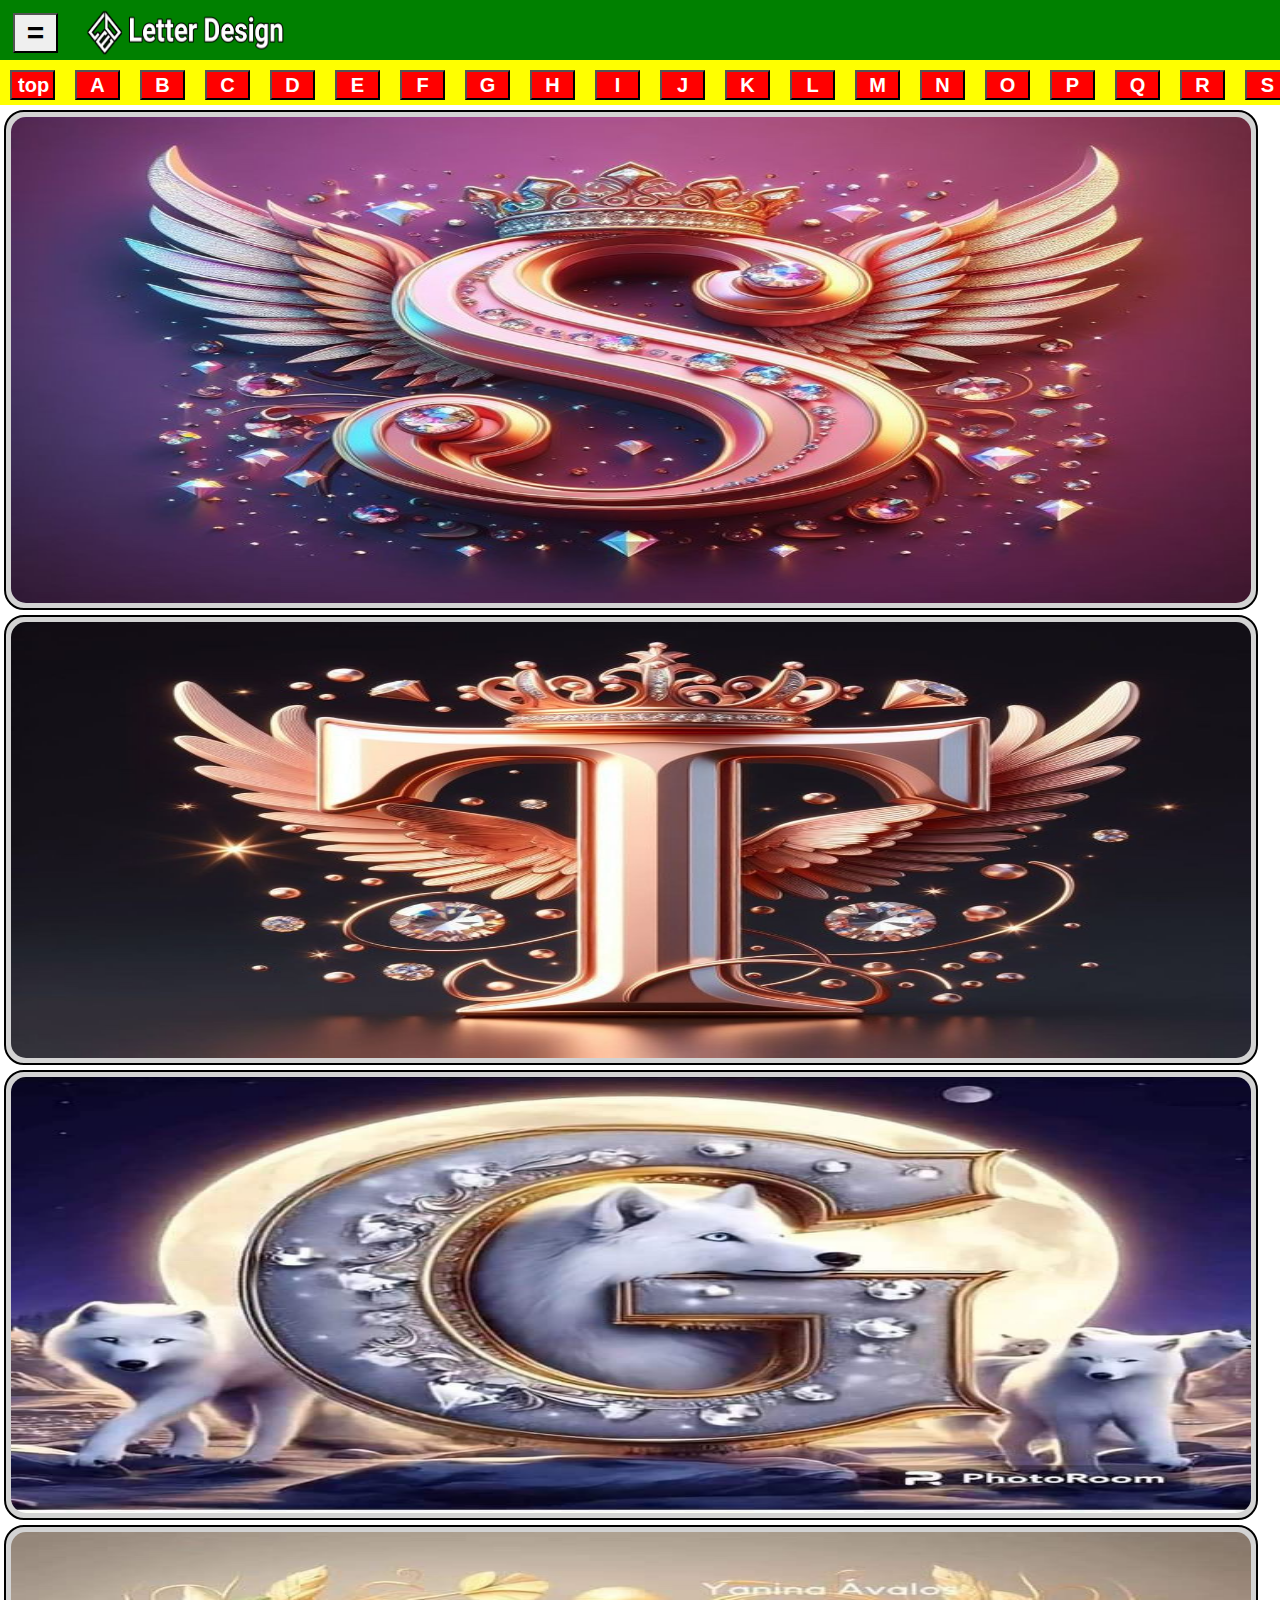
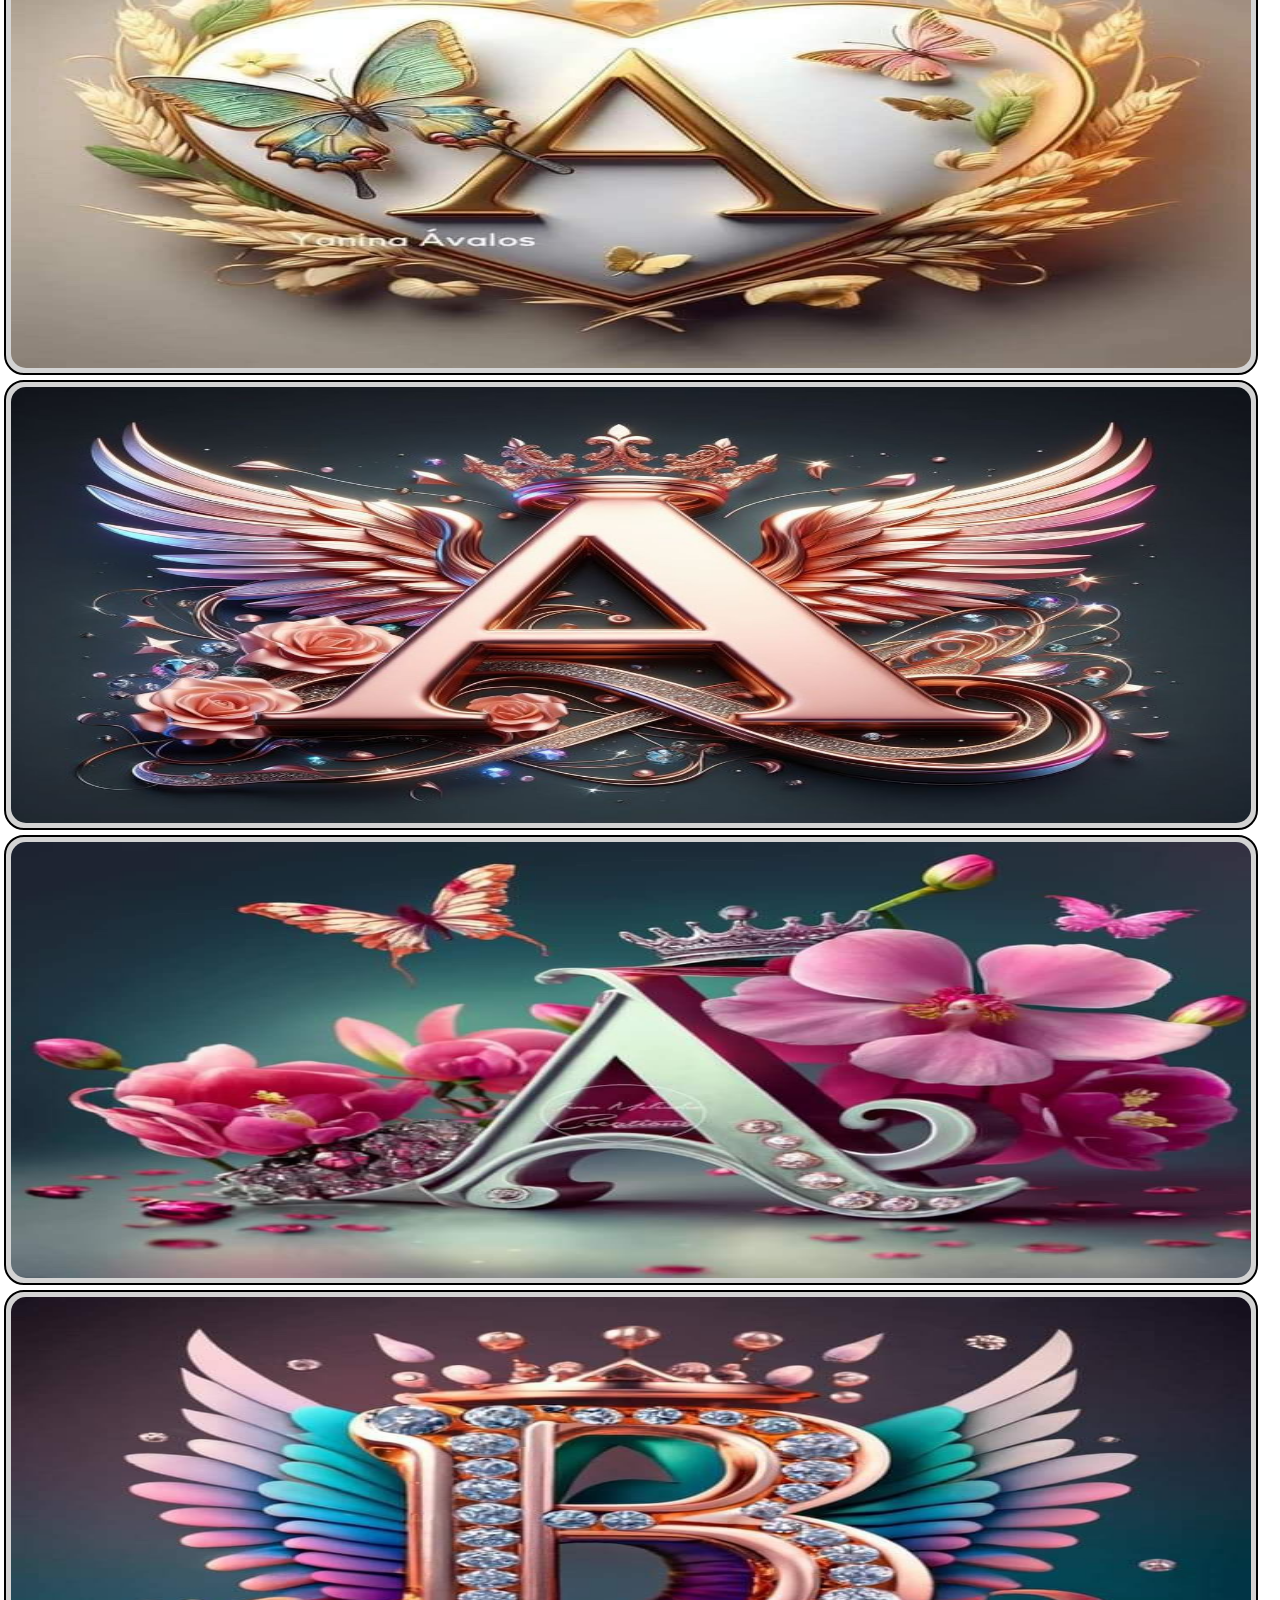
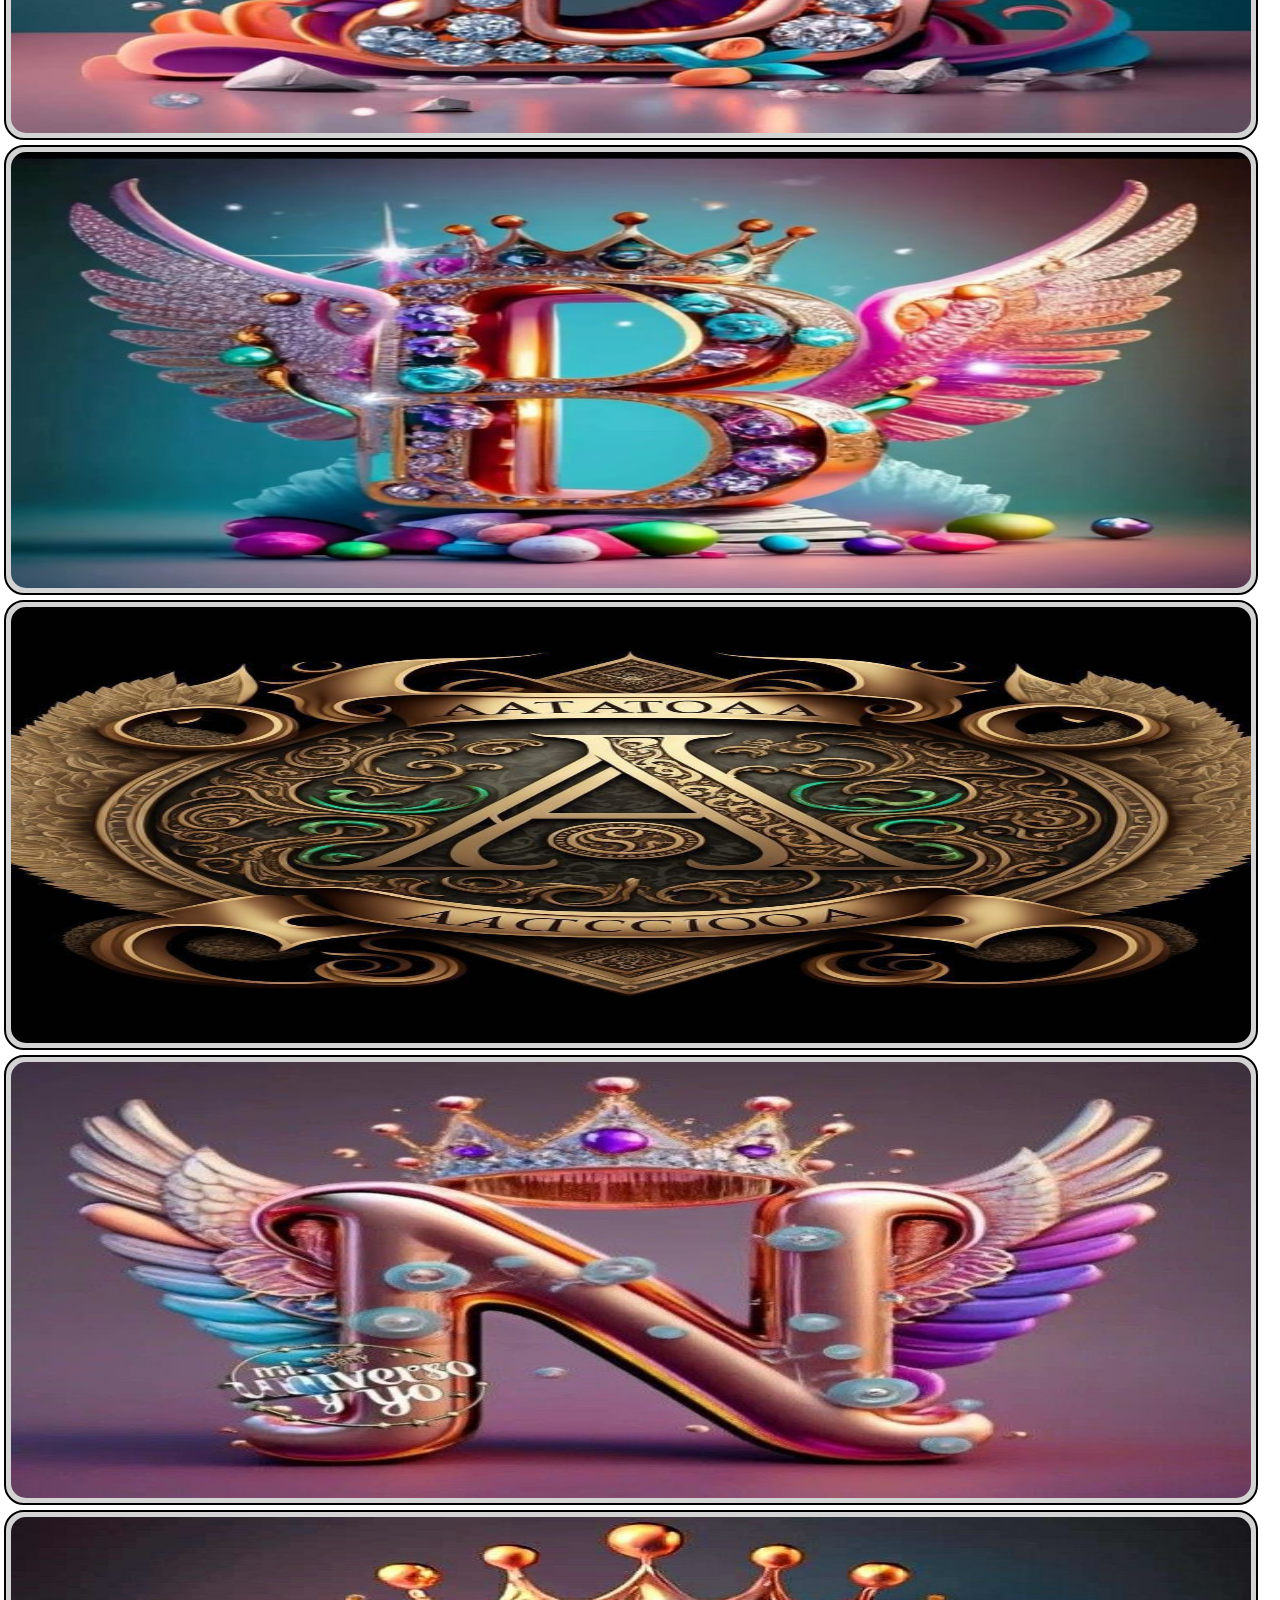
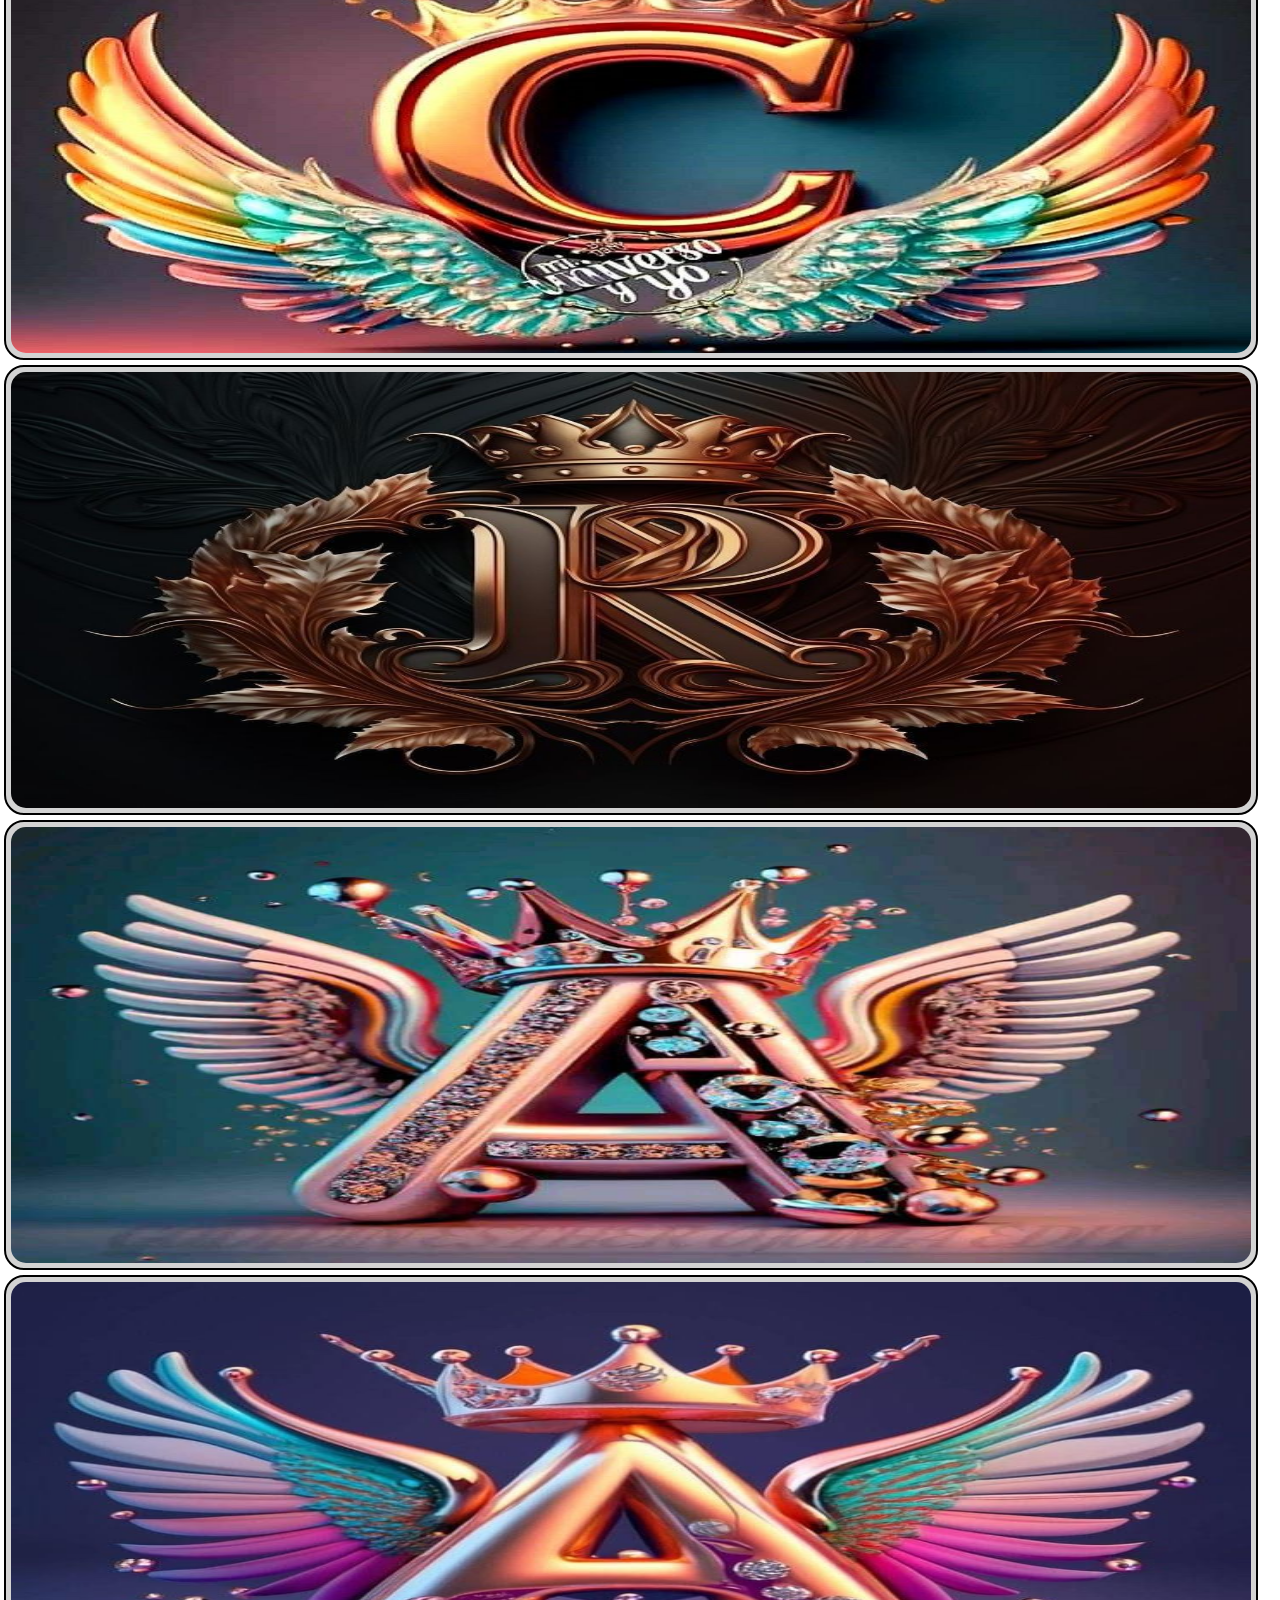
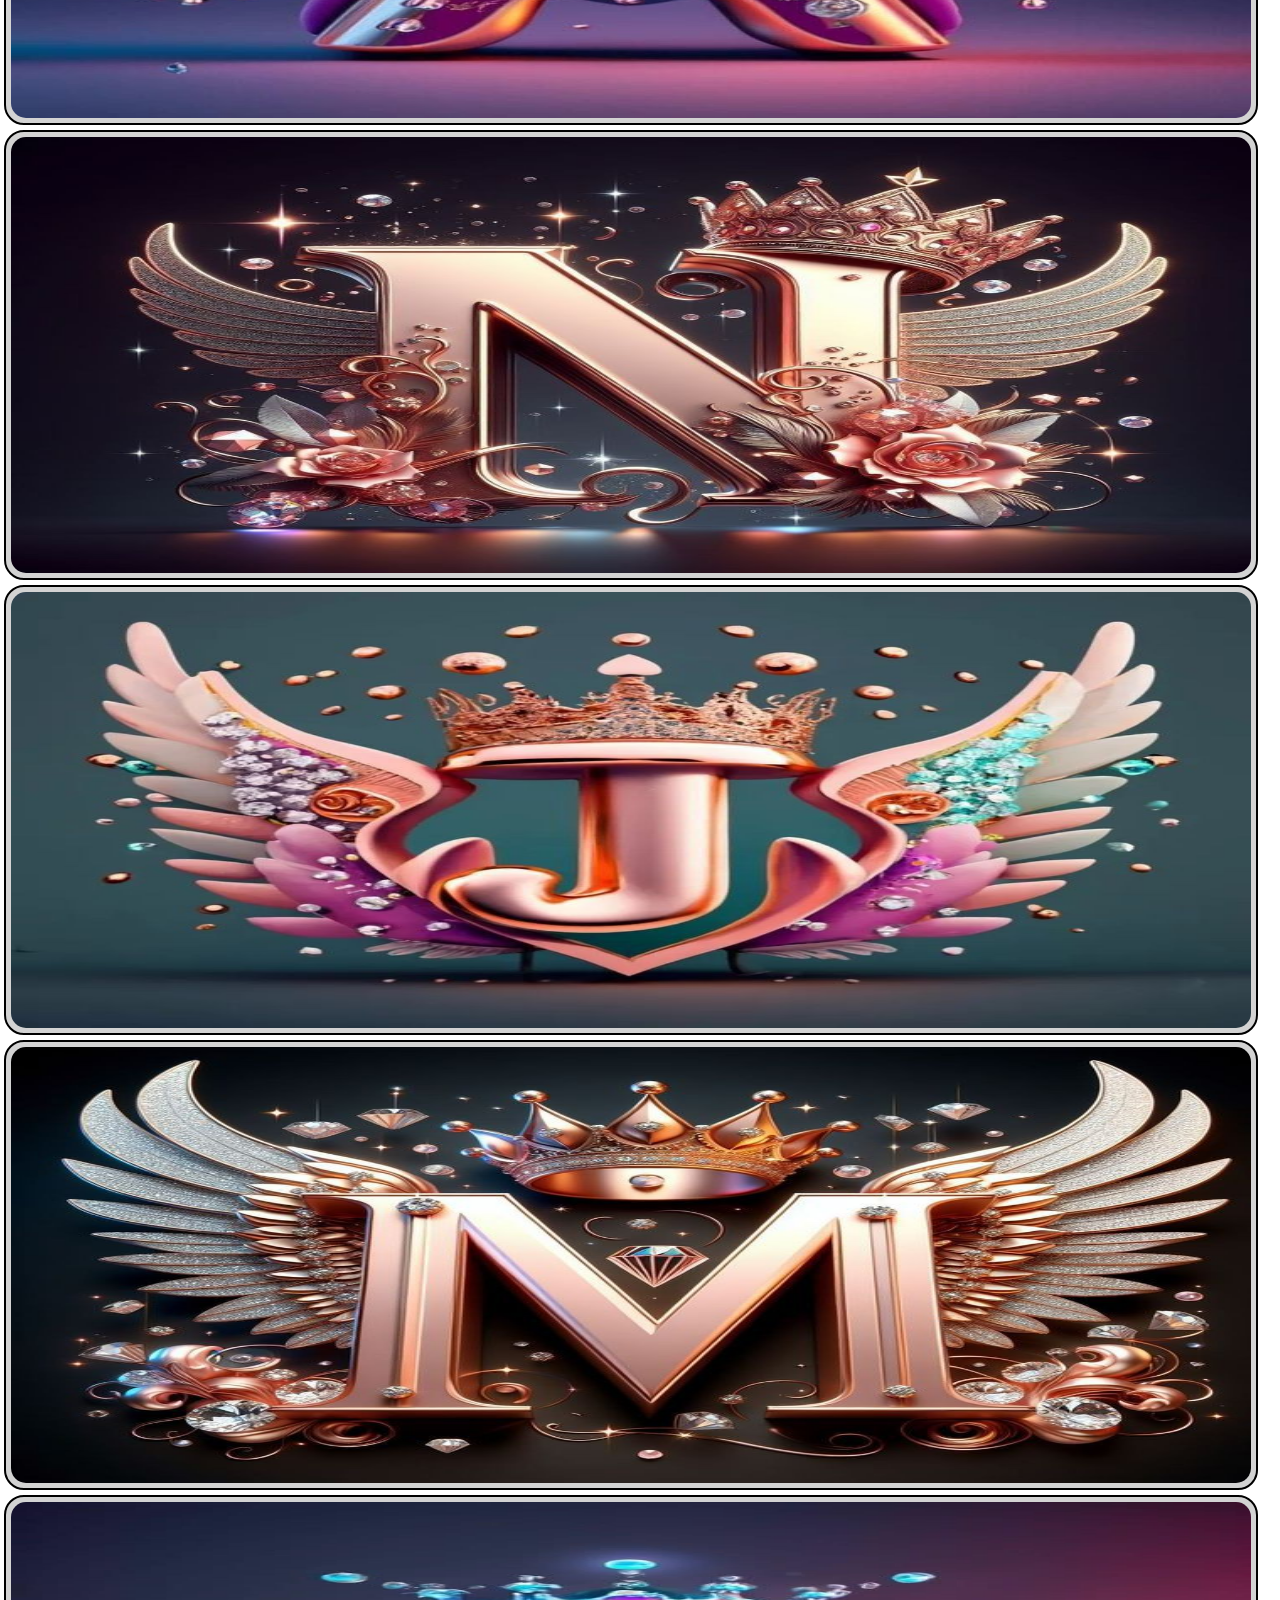
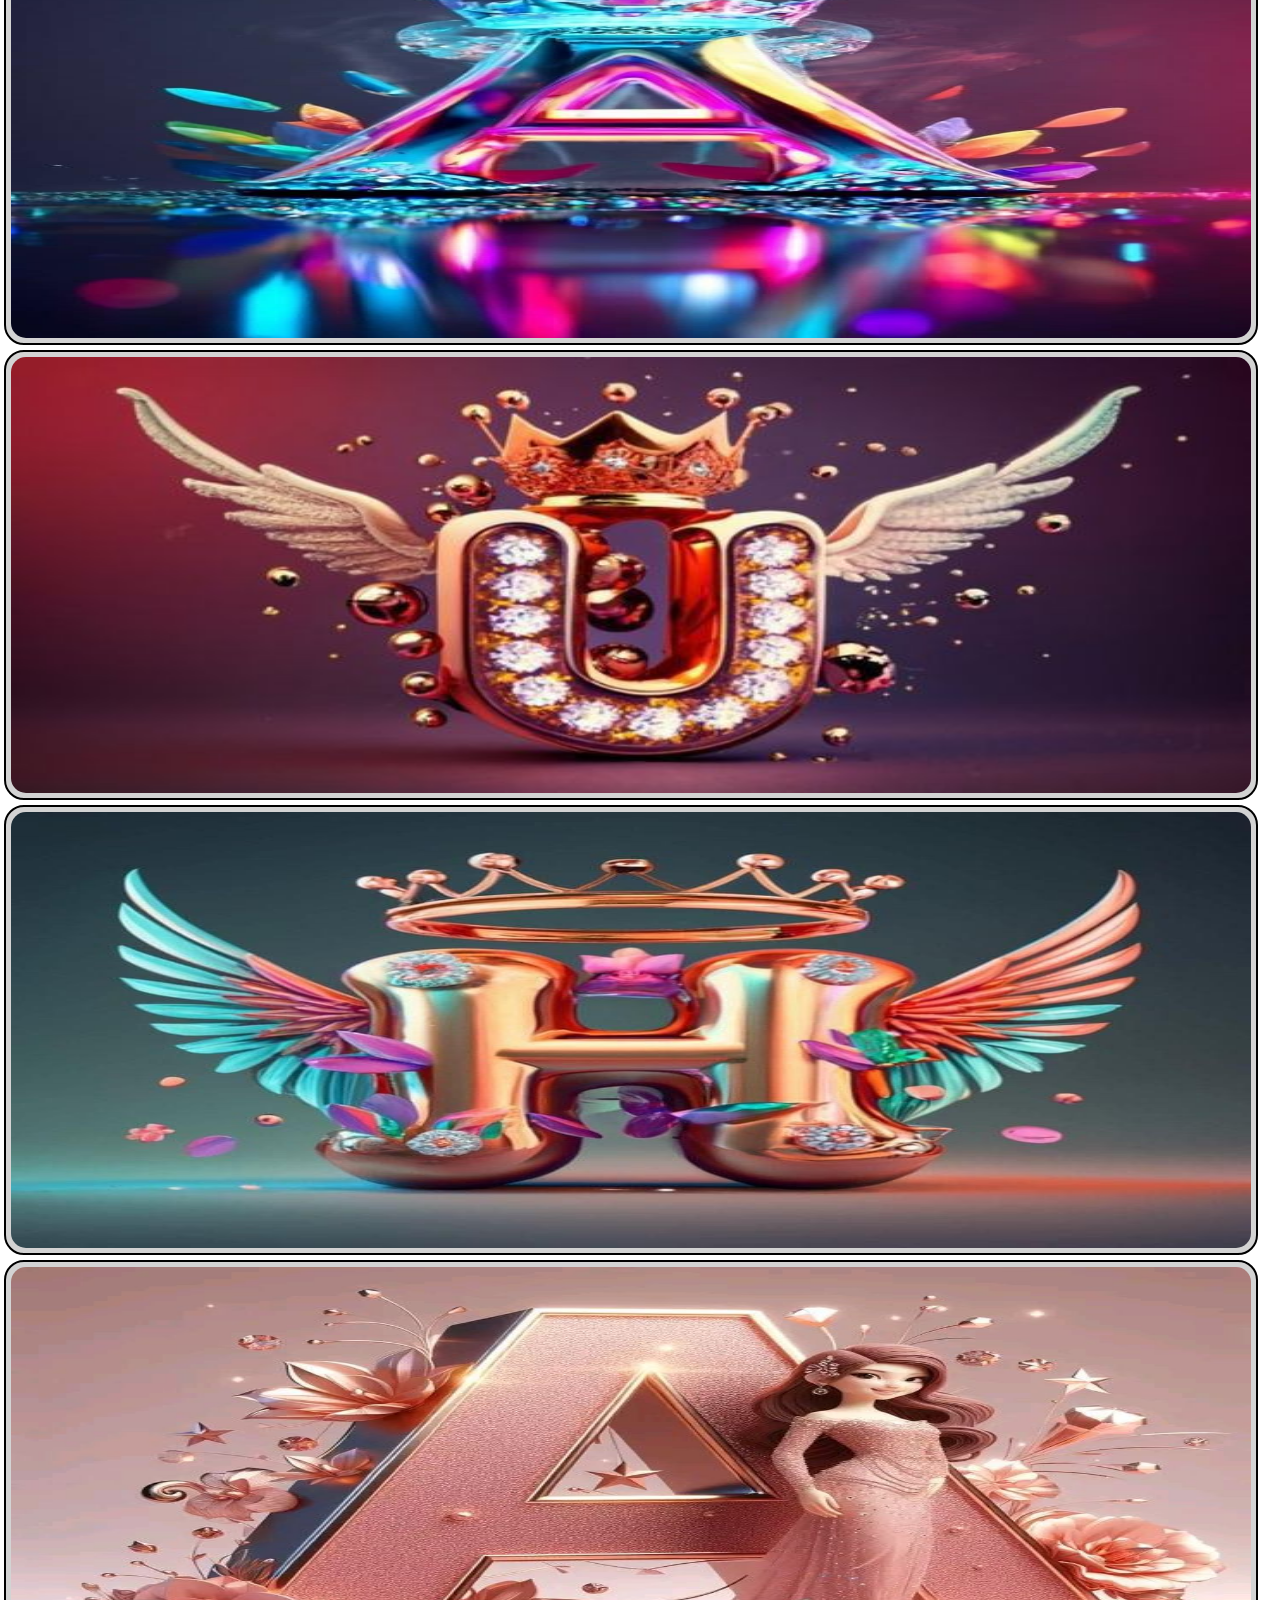
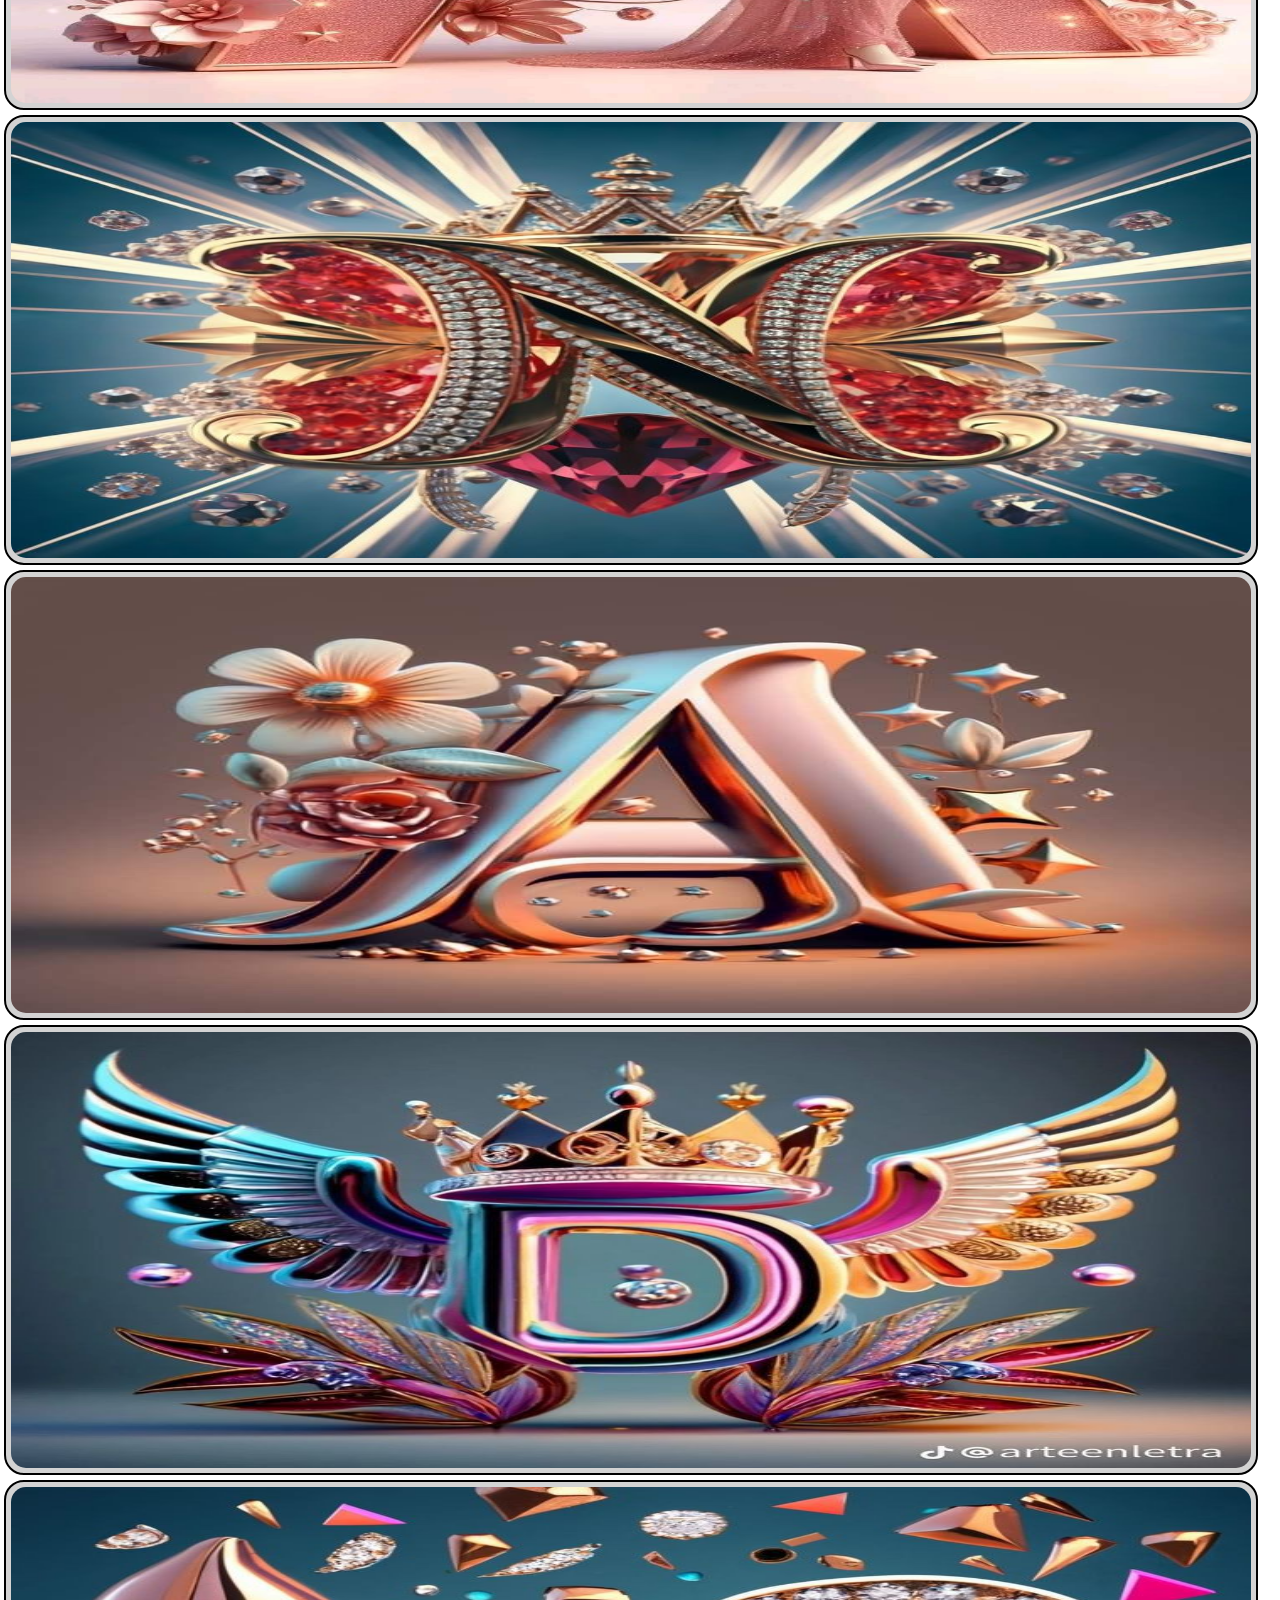
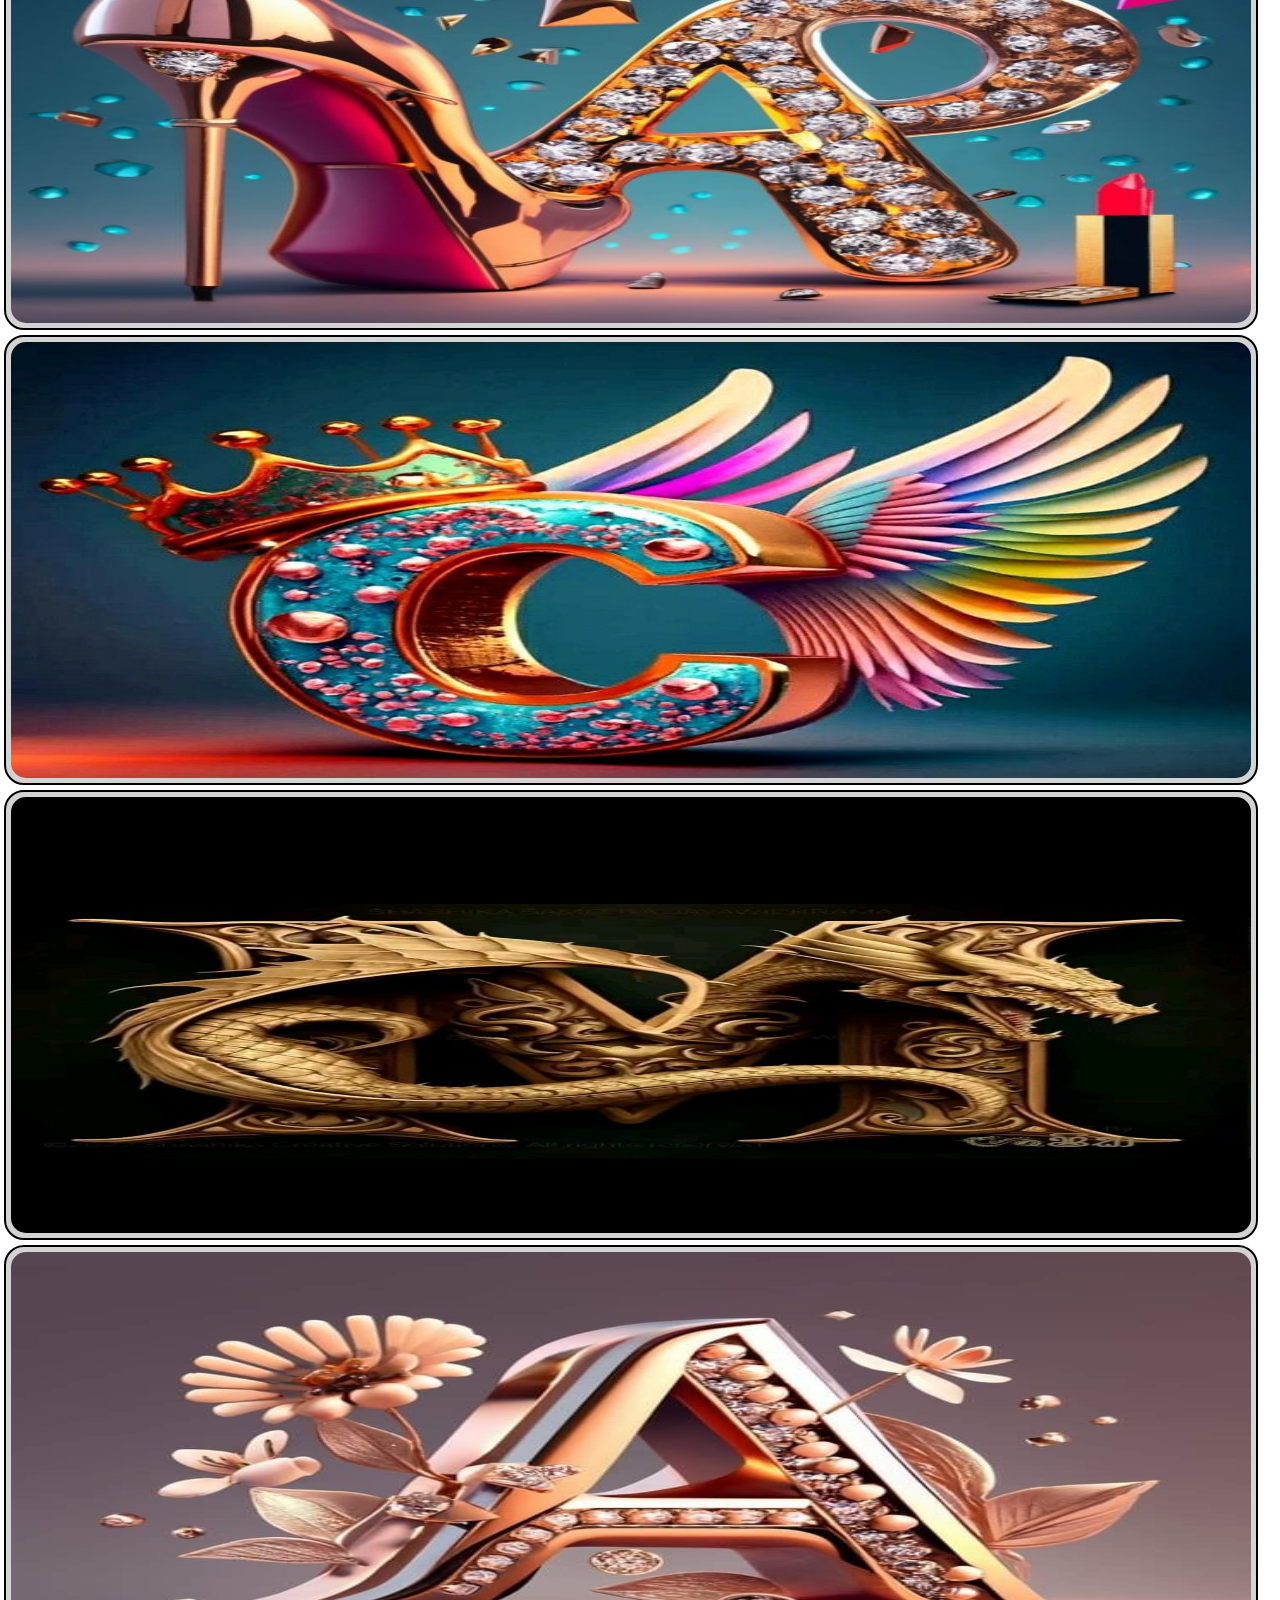
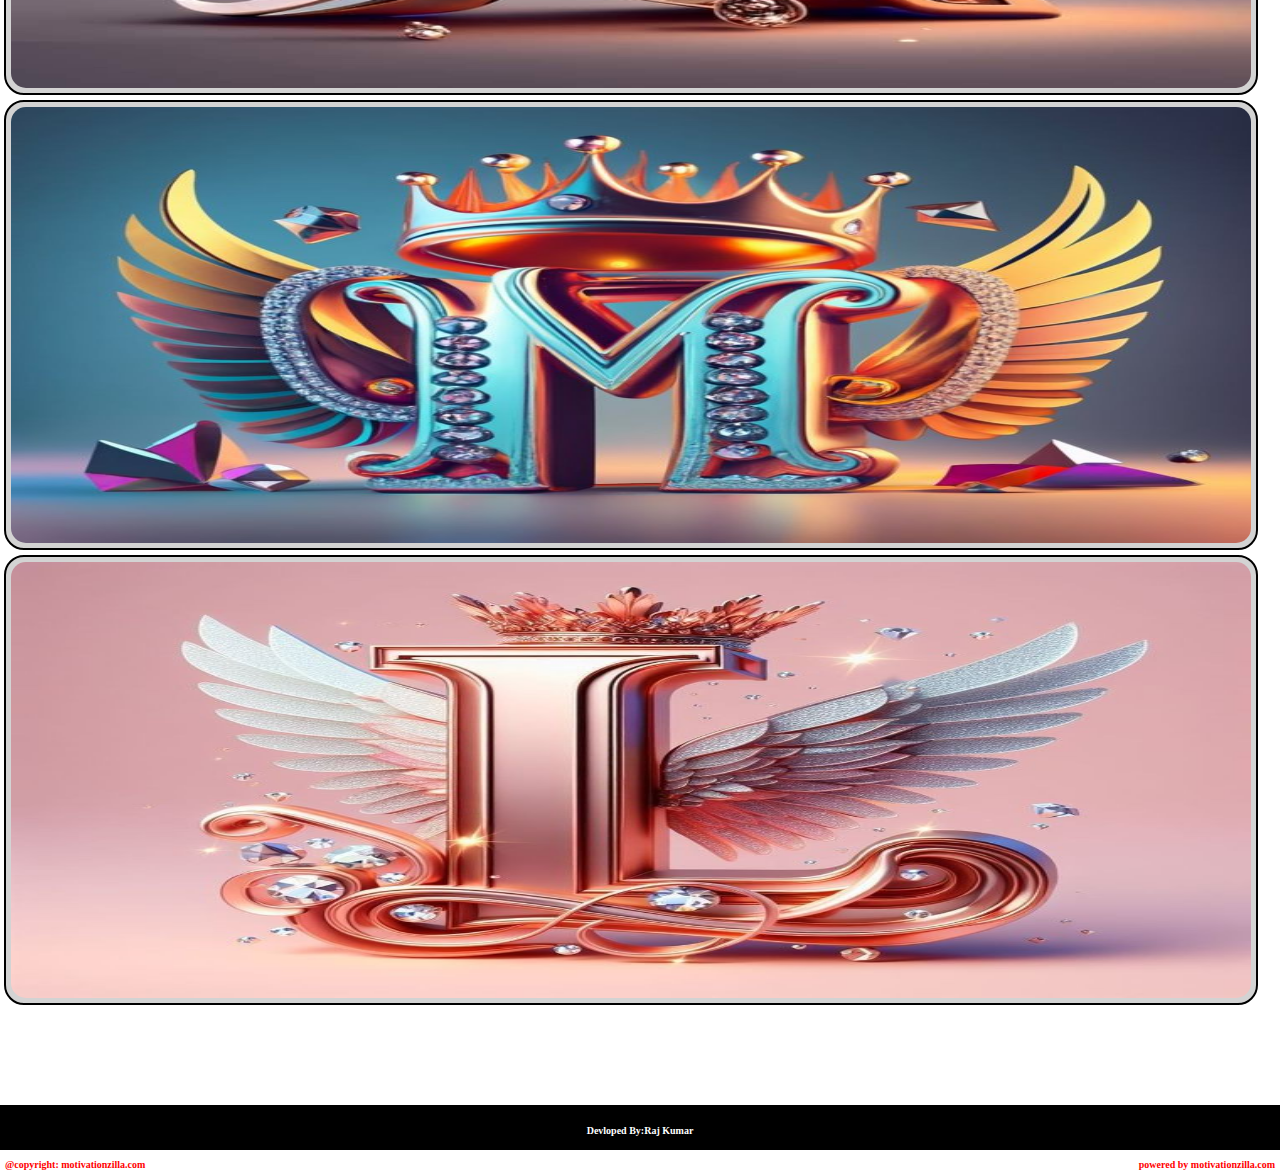
<file: index.html>
<!DOCTYPE html>
<html lang="eng">
  <head>
    <meta charset="UTF-8">
    <meta name="viewport" content="width=device-width, initial-scale=1.0">
    <title>
      Home
    </title>
    
    <link rel="stylesheet" href="style.css">
    
  </head>
  <body> 
    
    <header>

   <! more app section >
      <div>
              <button id="bto"> = <nav>
                <h4>More Apps</h4> <br>
               <a href="#"><box id="bx1" ></box></a><br>
               <p3>Meri Shayari</p3>
               
              
       <a href="#" ><box id="app2"></box></a>
        <p4> Shayari Ki Khajana</p4>
              
              
                

              </nav>
              
               </button>
               

        
      </div>
      
    <! more app section end>
      
      
      <img src="pro.png">
  

      
      <div id="menu">
        <center>

<div id="heading">

        <a href="index.html"><button id="top"> top </button></a>
  
  
        <a href="a.html"><button id="top">A </button></a>
   
         <a href="b.html"><button id="top">B </button></a>
  
        <a href="c.html"><button id="top">C </button></a>
  
         <a href="d.html"><button id="top">D </button></a>

        <a href="e.html"><button id="top">E </button></a>

        <a href="f.html"><button id="top">F </button></a>
        
        <a href="g.html"><button id="top">G </button></a>
        
        <a href="h.html"><button id="top">H </button></a>
        
        <a href="i.html"><button id="top">I </button></a>
   
         <a href="j.html"><button id="top">J </button></a>

        <a href="k.html"><button id="top">K </button></a>
        
        <a href="l.html"><button id="top">L </button></a>
        
        <a href="m.html"><button id="top">M </button></a>
        
        
           <a href="n.html"><button id="top">N </button></a>

        <a href="o.html"><button id="top">O </button></a>
        
        <a href="p.html"><button id="top">P </button></a>
        
        <a href="q.html"><button id="top">Q </button></a> 
        
        
        <a href="r.html"><button id="top">R </button></a>

        <a href="s.html"><button id="top">S </button></a>
        
        <a href="t.html"><button id="top">T </button></a>
        
        <a href="u.html"><button id="top">U </button></a> 
        
         <a href="v.html"><button id="top">V </button></a>

        <a href="w.html"><button id="top">W </button></a>
        
        <a href="x.html"><button id="top">X </button></a>
        
        <a href="y.html"><button id="top">Y </button></a>       
        
        <a href="z.html"><button id="top">Z </button></a>            
         

   


                
                
        </div>
        </center>
        </div>
      
    </header>
    
    
    <section>
      <center>
      
      <div id="box">
    <a href="p1.jph" download="download">   <img id="image" src="p1.jpg">
     </a></div>



 

       
      <div id="boxe"> 
    <a href="img99.jpg" download="download"><img id="image" src="img99.jpg"></a>
       </div>
       
      <div id="boxe">
    <a href="img98.jpg" download="download"><img id="image" src="img98.jpg"></a>

      </div>
      <div id="boxe">    <a href="img97.jpg" download="download"><img id="image" src="img97.jpg"></a>
 
       </div>
      <div id="boxe">   <a href="img96.jpg" download="download"><img id="image" src="img96.jpg"></a>
 
       </div>
      <div id="boxe">   <a href="img95.jpg" download="download"><img id="image" src="img95.jpg"></a>
 
        </div>
      <div id="boxe">  <a href="img94.jpg" download="download"><img id="image" src="img94.jpg"></a>
 
          </div>
      <div id="boxe"><a href="img93.jpg" download="download"><img id="image" src="img93.jpg"></a>
 
        </div>
      <div id="boxe">  <a href="img92.jpg" download="download"><img id="image" src="img92.jpg"></a>
       </div>
      <div id="boxe">   <a href="img91.jpg" download="download"><img id="image" src="img91.jpg"></a>
        </div>
      <div id="boxe">  <a href="img90.jpg" download="download"><img id="image" src="img90.jpg"></a>
        </div>
      <div id="boxe">  <a href="img89.jpg" download="download"><img id="image" src="img89.jpg"></a>
        </div>
      <div id="boxe">  <a href="img88.jpg" download="download"><img id="image" src="img88.jpg"></a>
        </div>
      <div id="boxe">  <a href="img87.jpg" download="download"><img id="image" src="img87.jpg"></a>
         </div>
      <div id="boxe"> <a href="img86.jpg" download="download"><img id="image" src="img86.jpg"></a>
        </div>
      <div id="boxe">  <a href="img85.jpg" download="download"><img id="image" src="img85.jpg"></a>
        </div>
      <div id="boxe">  <a href="img84.jpg" download="download"><img id="image" src="img84.jpg"></a>
        </div>
      <div id="boxe">  <a href="img83.jpg" download="download"><img id="image" src="img83.jpg"></a>
        </div>
      <div id="boxe">  <a href="img82.jpg" download="download"><img id="image" src="img82.jpg"></a>
        </div>
      <div id="boxe">  <a href="img81.jpg" download="download"><img id="image" src="img81.jpg"></a>
        </div>
      <div id="boxe">  <a href="img80.jpg" download="download"><img id="image" src="img80.jpg"></a>
        </div>
      <div id="boxe">  <a href="img79.jpg" download="download"><img id="image" src="img79.jpg"></a>
        </div>
      <div id="boxe">  <a href="img78.jpg" download="download"><img id="image" src="img78.jpg"></a>
       </div>
      <div id="boxe">   <a href="img77.jpg" download="download"><img id="image" src="img77.jpg"></a>
       </div>
      <div id="boxe">   <a href="img76.jpg" download="download"><img id="image" src="img76.jpg"></a>
       </div>
      <div id="boxe">   <a href="img75.jpg" download="download"><img id="image" src="img75.jpg"></a>
       </div>
      <div id="boxe">   <a href="img74.jpg" download="download"><img id="image" src="img74.jpg"></a>
        </div>
      <div id="boxe">  <a href="img73.jpg" download="download"><img id="image" src="img73.jpg"></a>
        </div>
      <div id="boxe">  <a href="img72.jpg" download="download"><img id="image" src="img72.jpg"></a>
        </div>
      <div id="boxe">  <a href="img71.jpg" download="download"><img id="image" src="img71.jpg"></a>
       </div>
</box>

 
 

      
      
      </center>
    </section>
   
   
    <footer>
      <p>Devloped By:Raj Kumar</p> <br>
        <p1>@copyright: motivationzilla.com</p1>
      <p2>powered by motivationzilla.com</p2>
        
      
    </footer>
    
  </body>
</html>
</file>
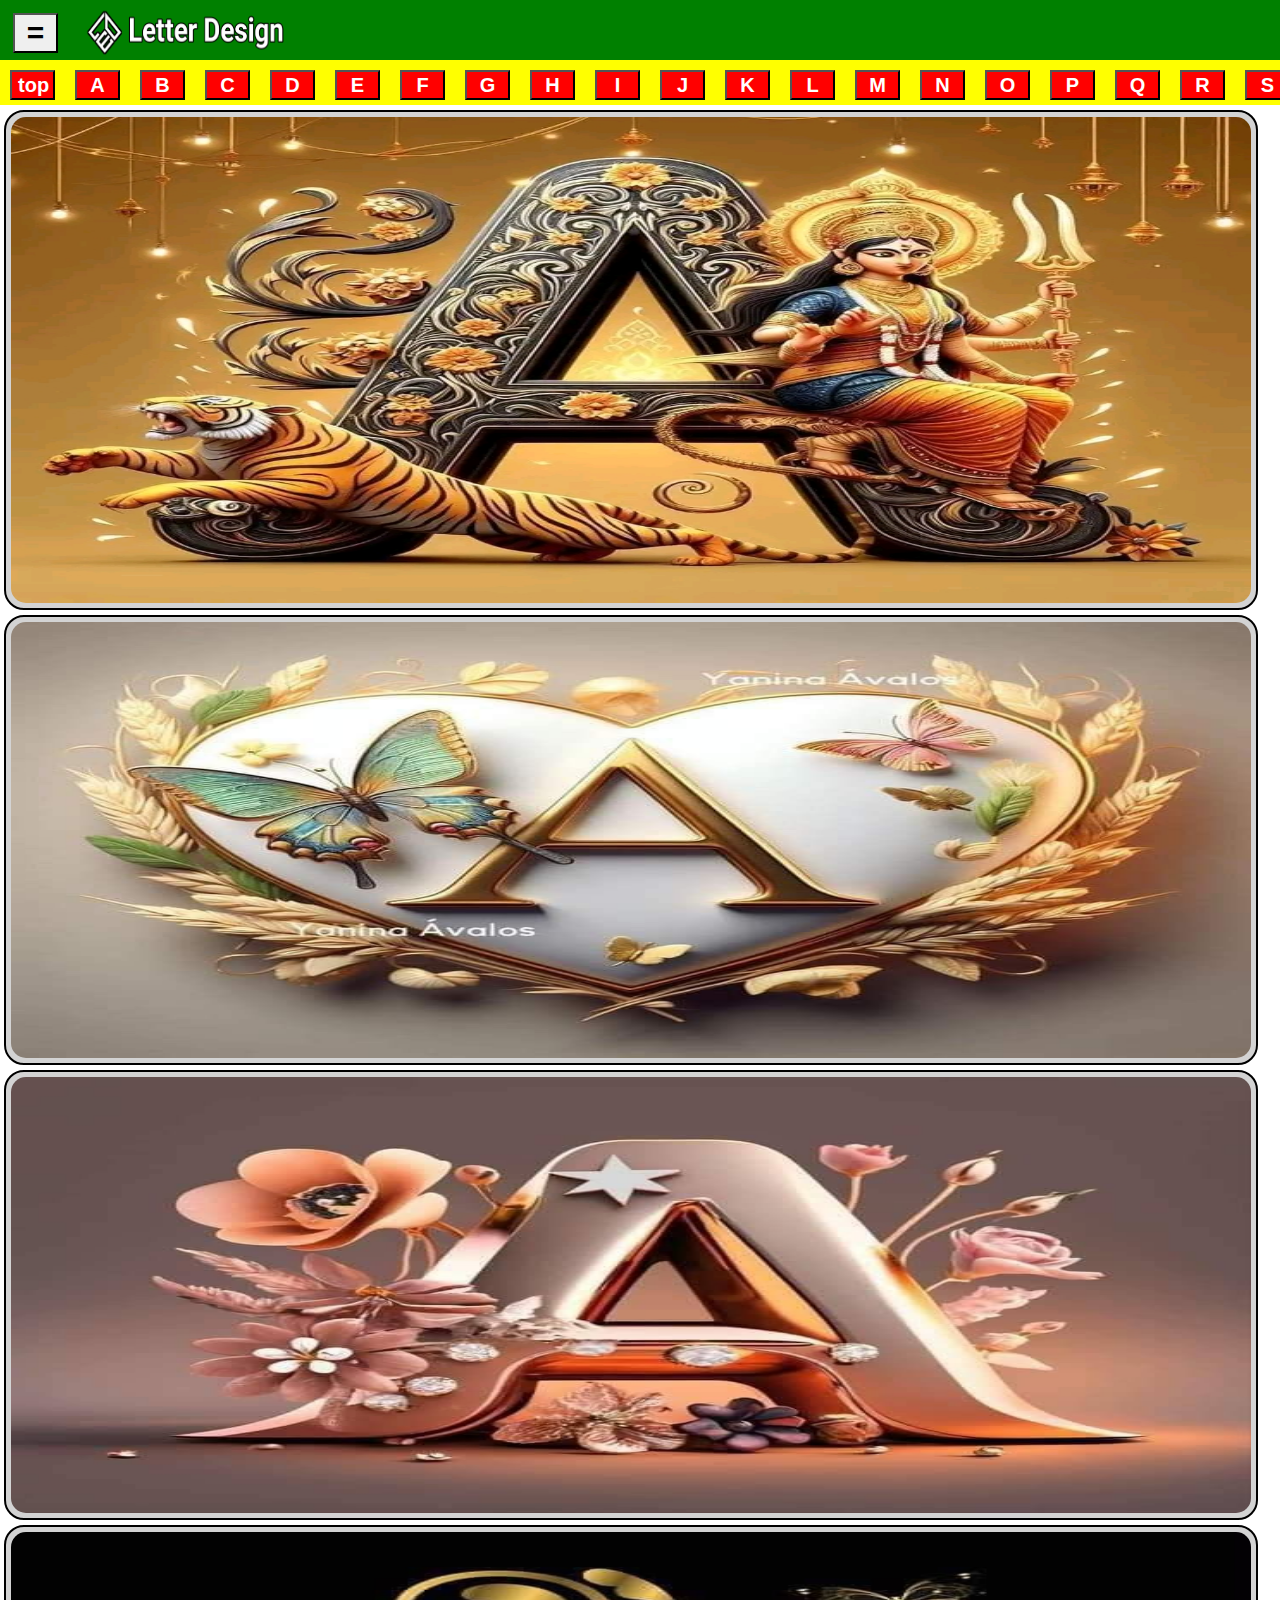
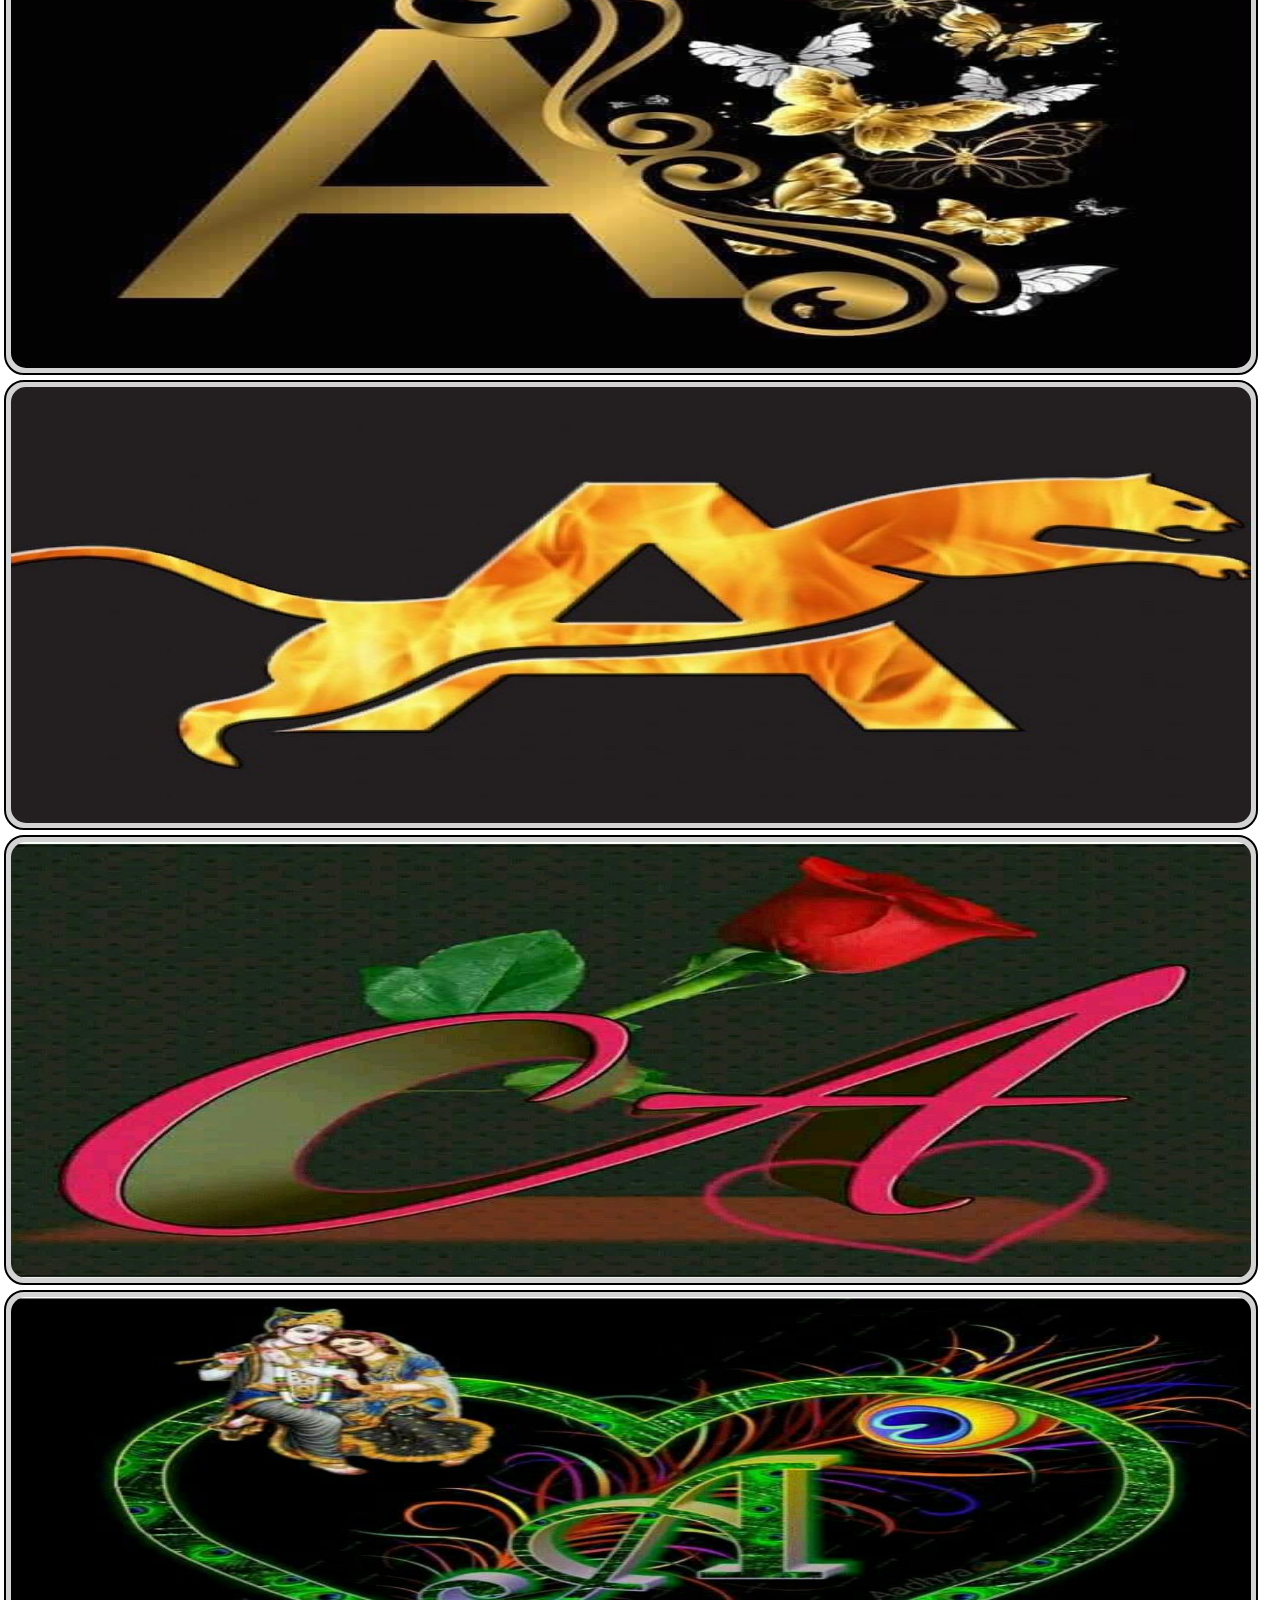
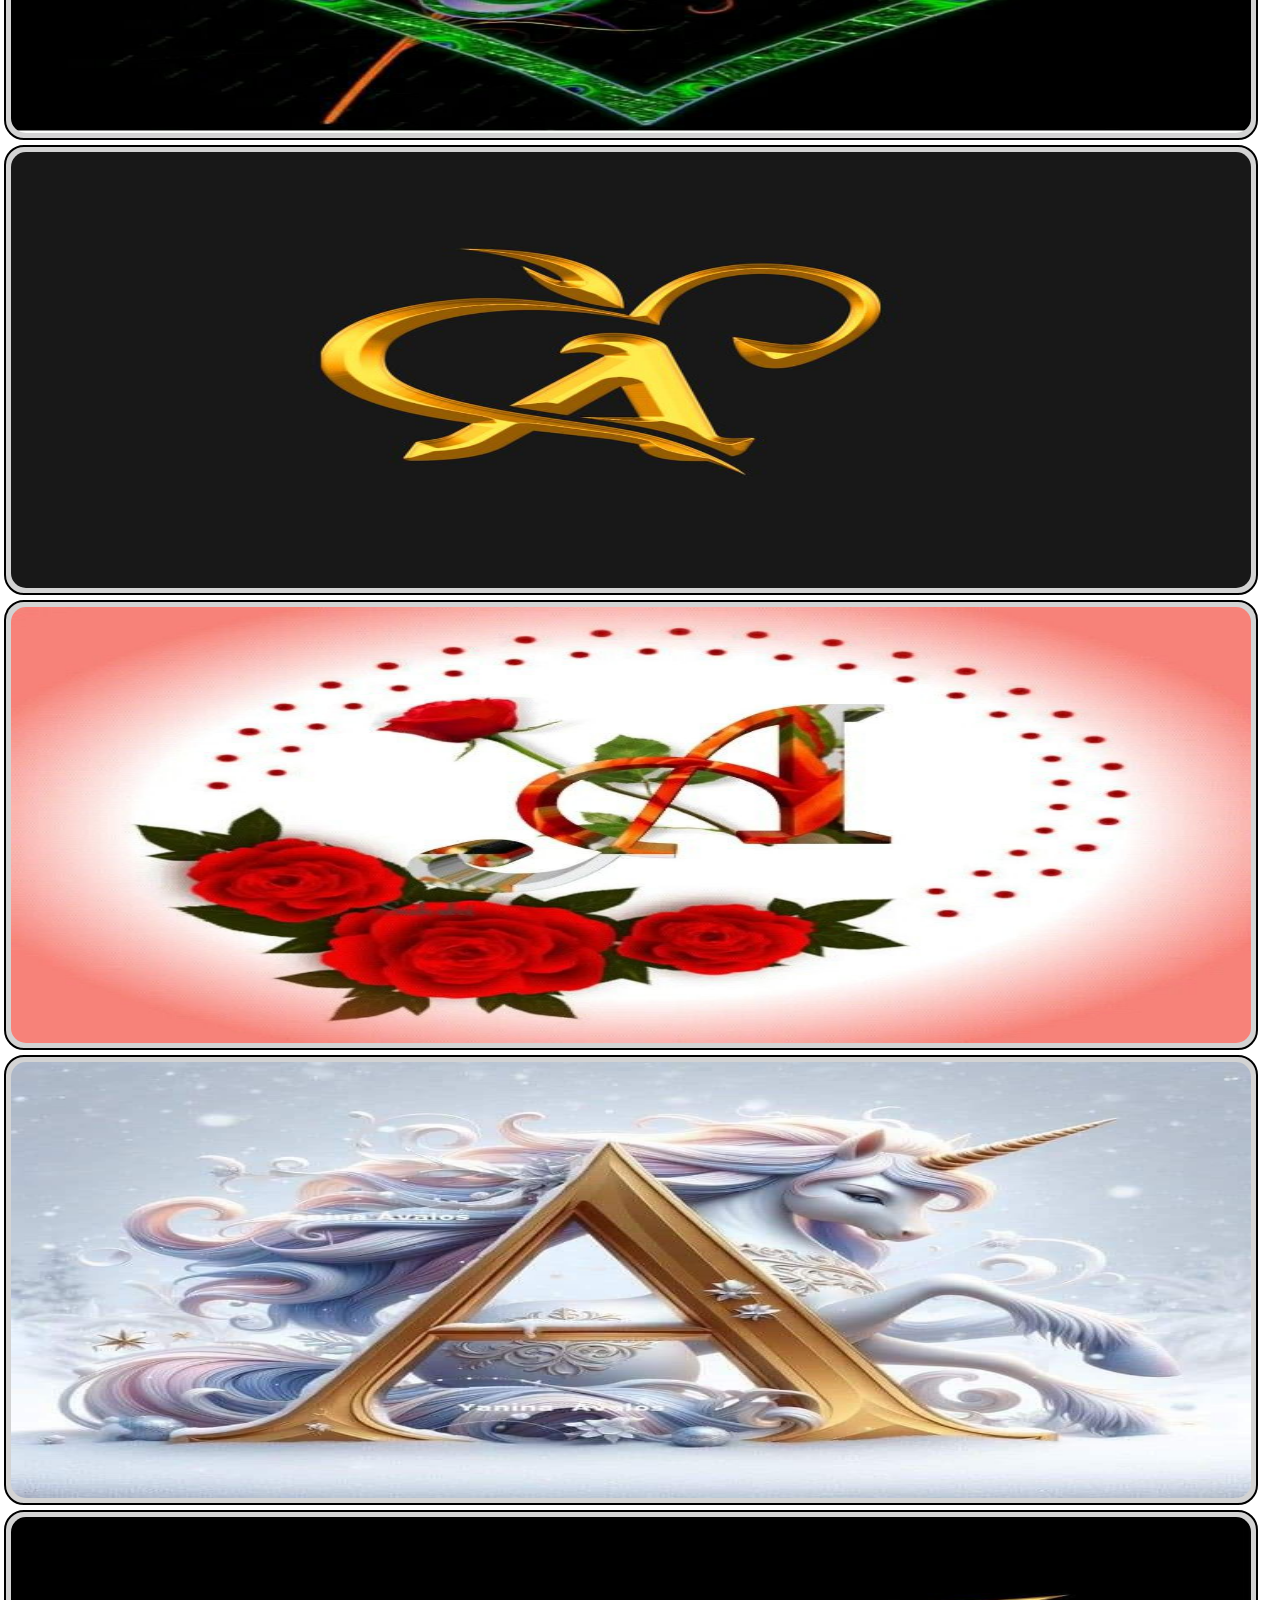
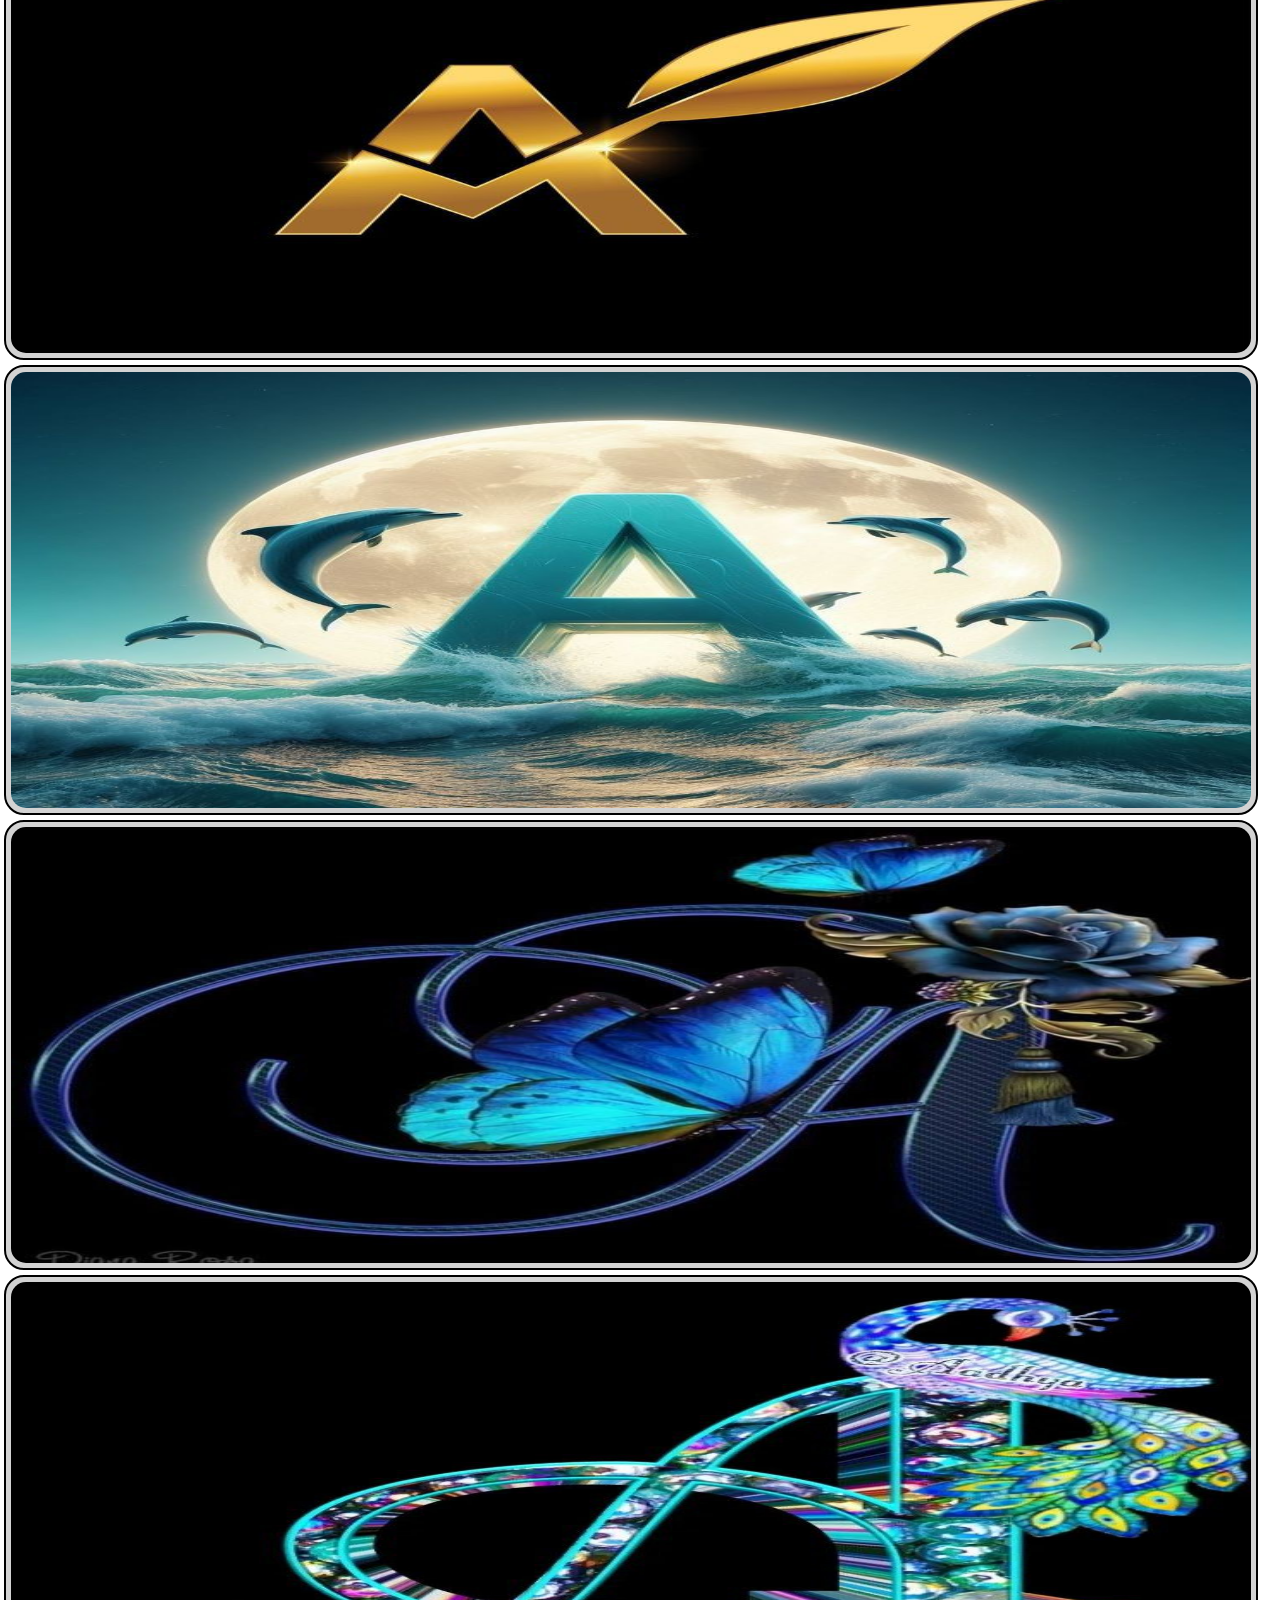
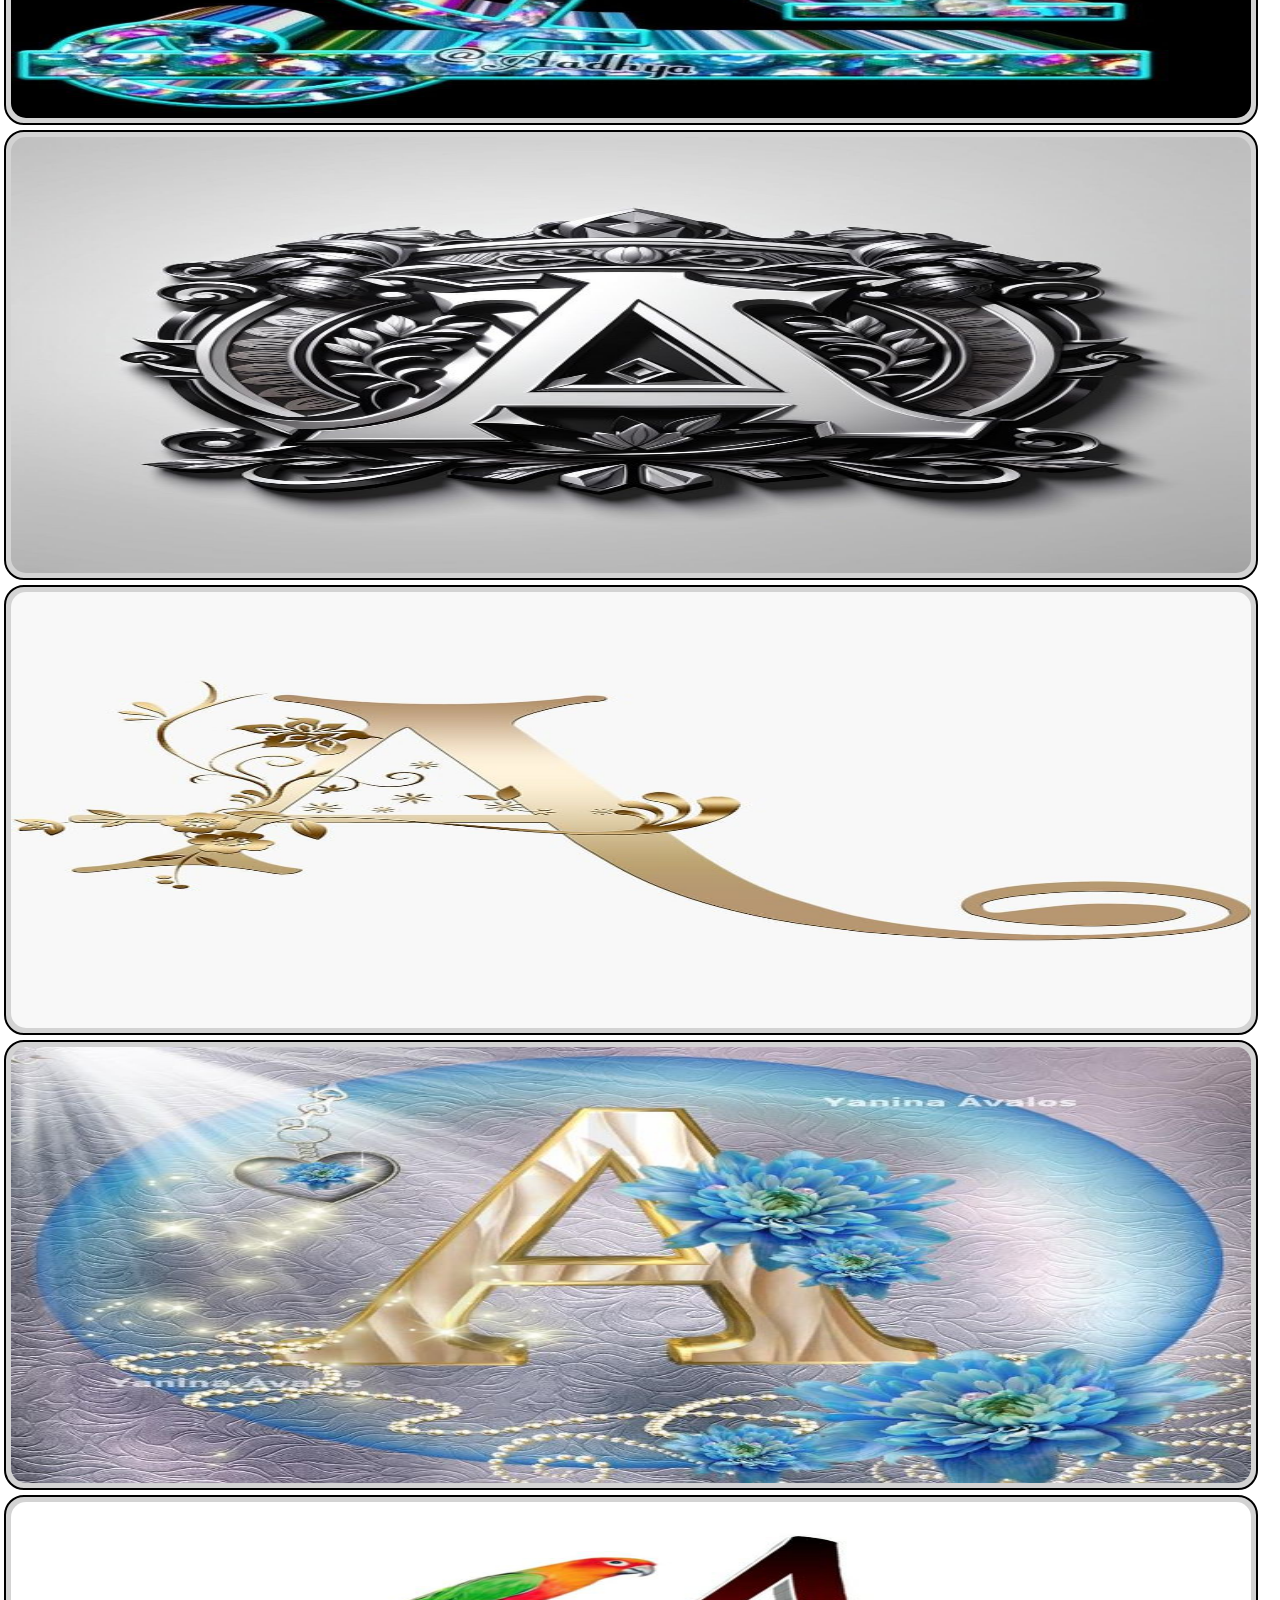
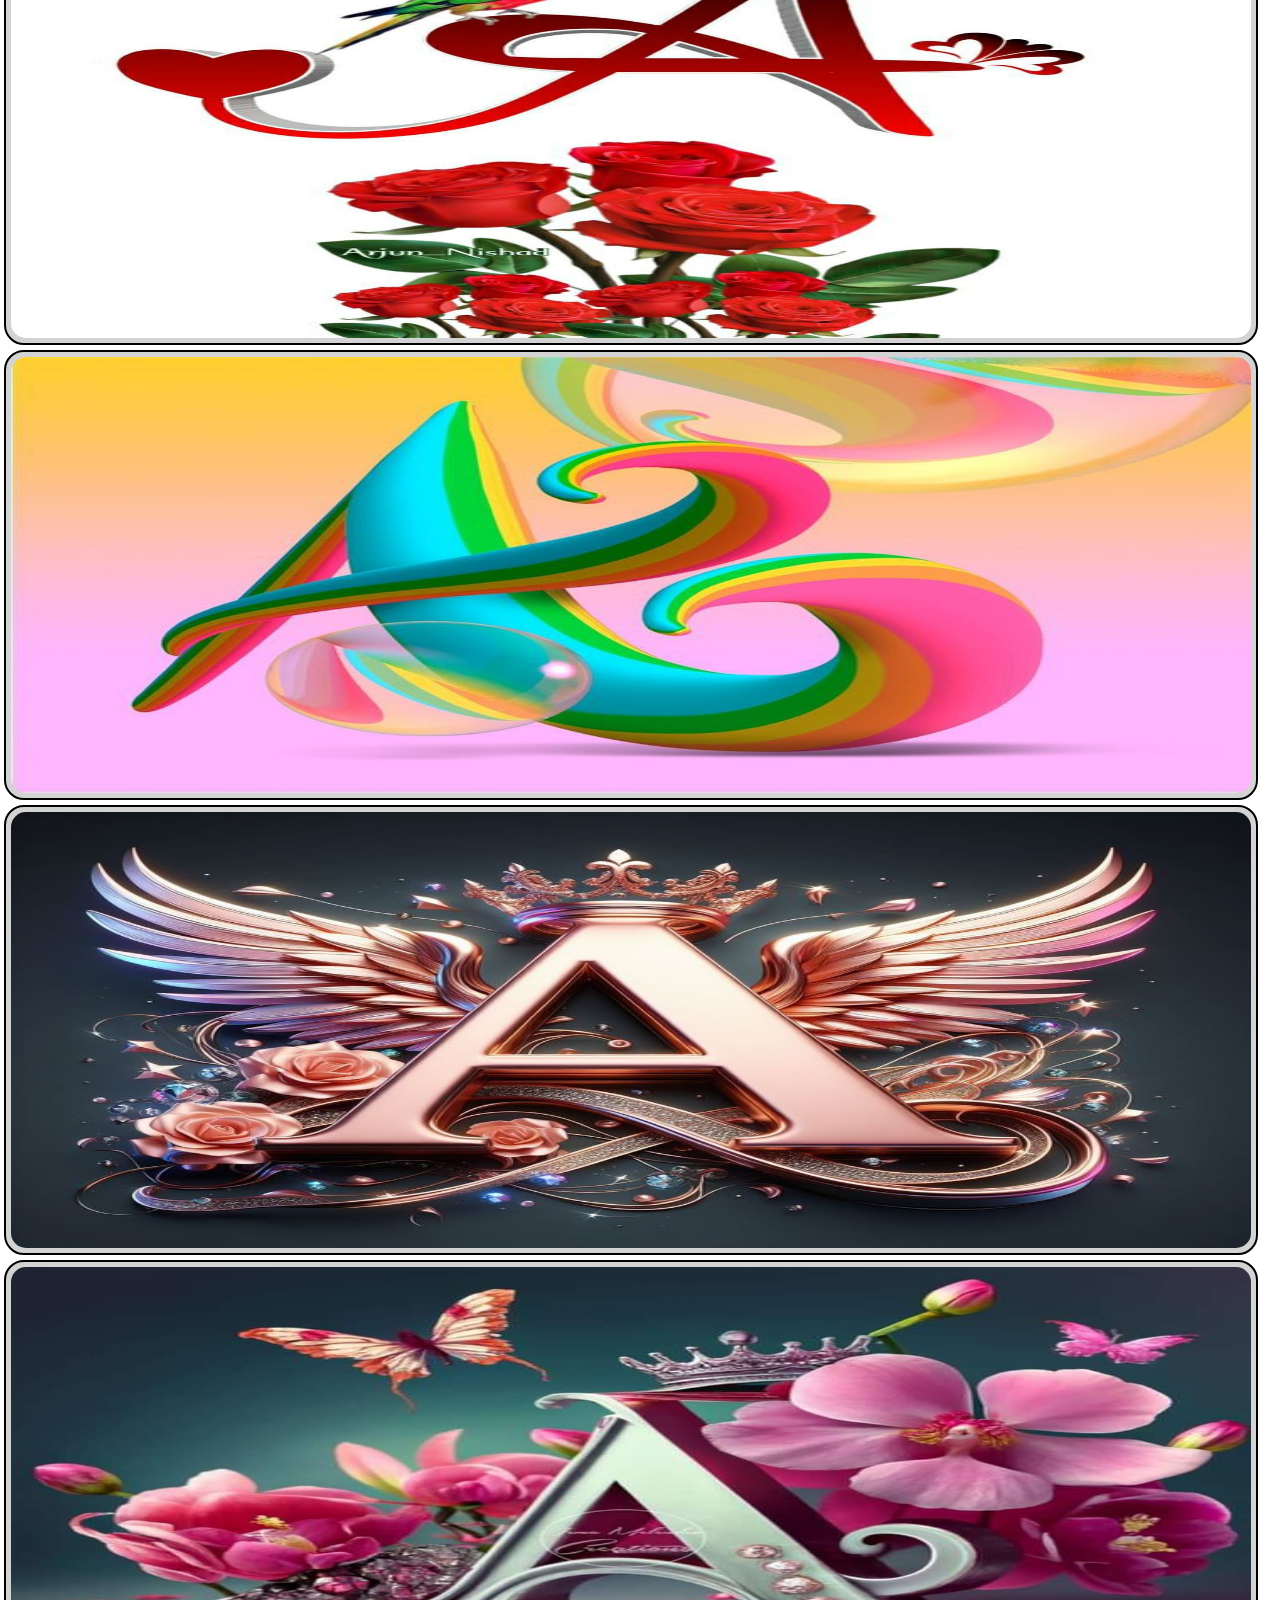
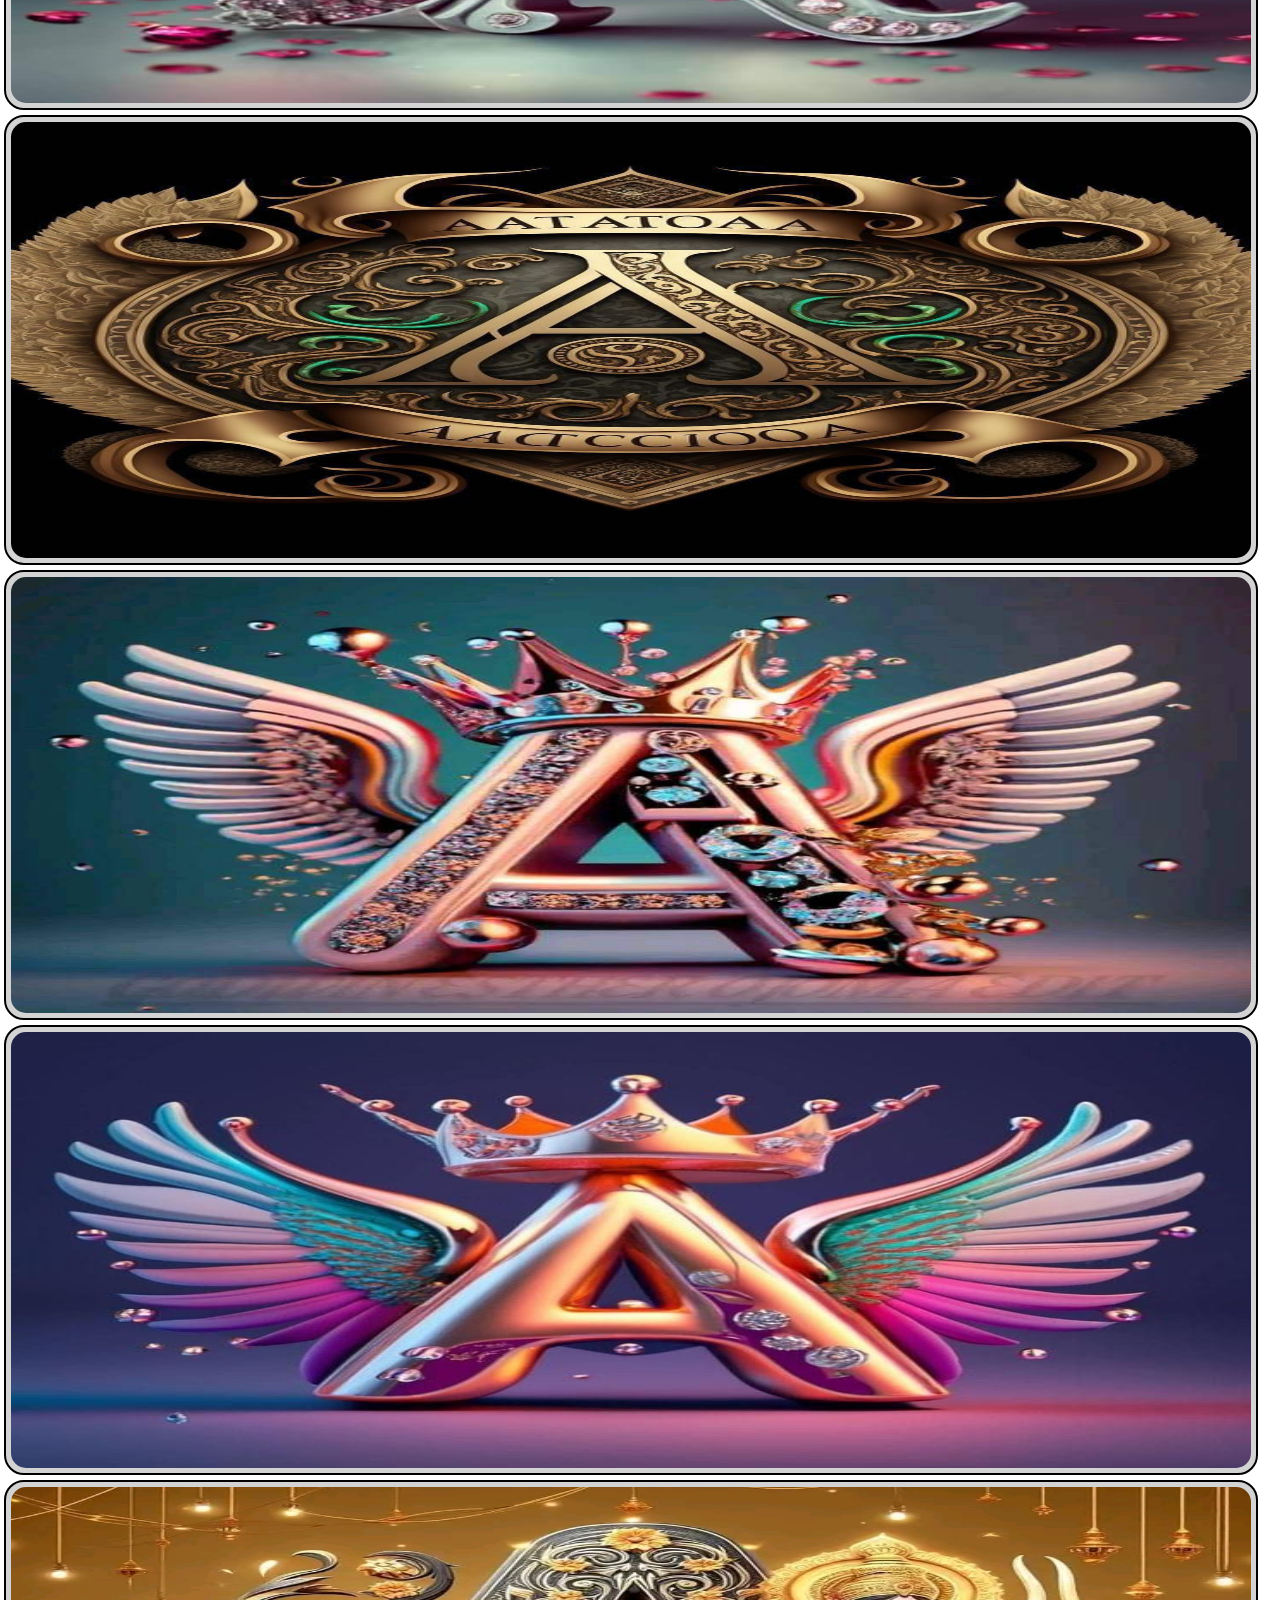
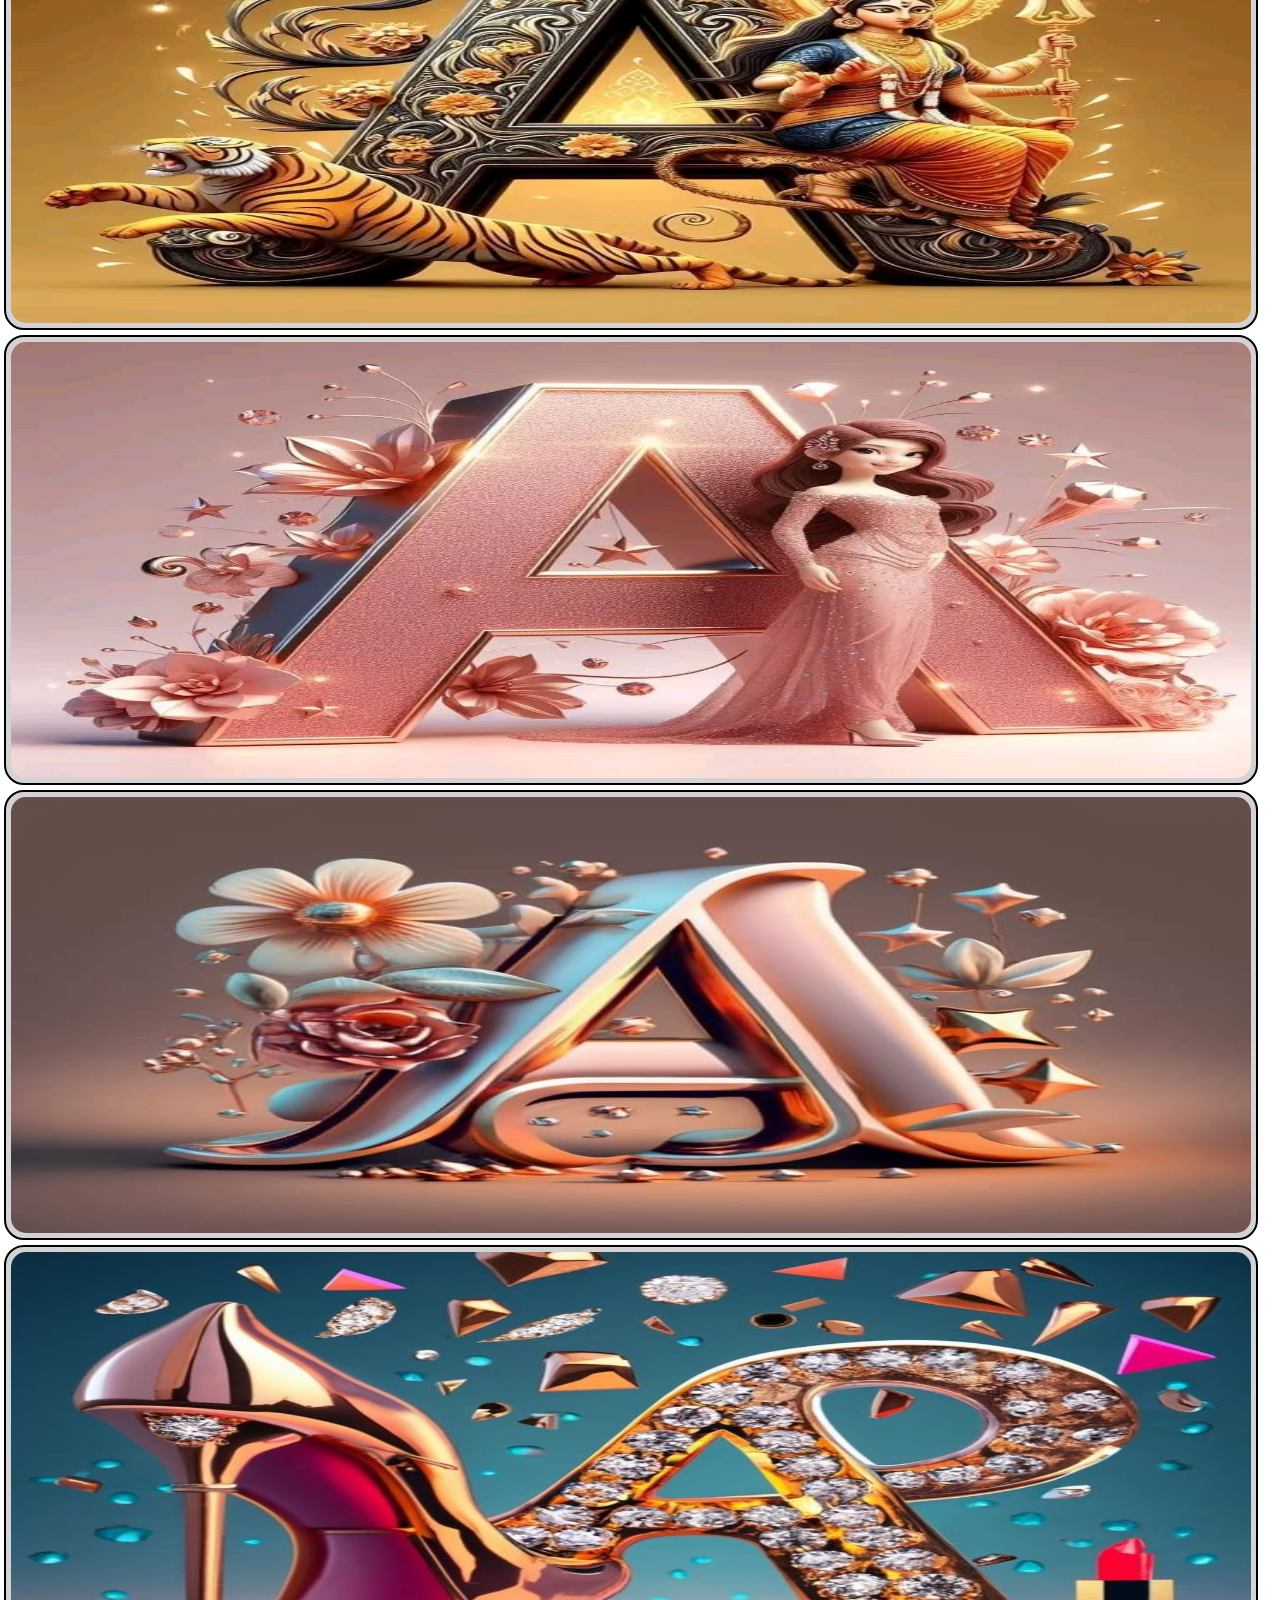
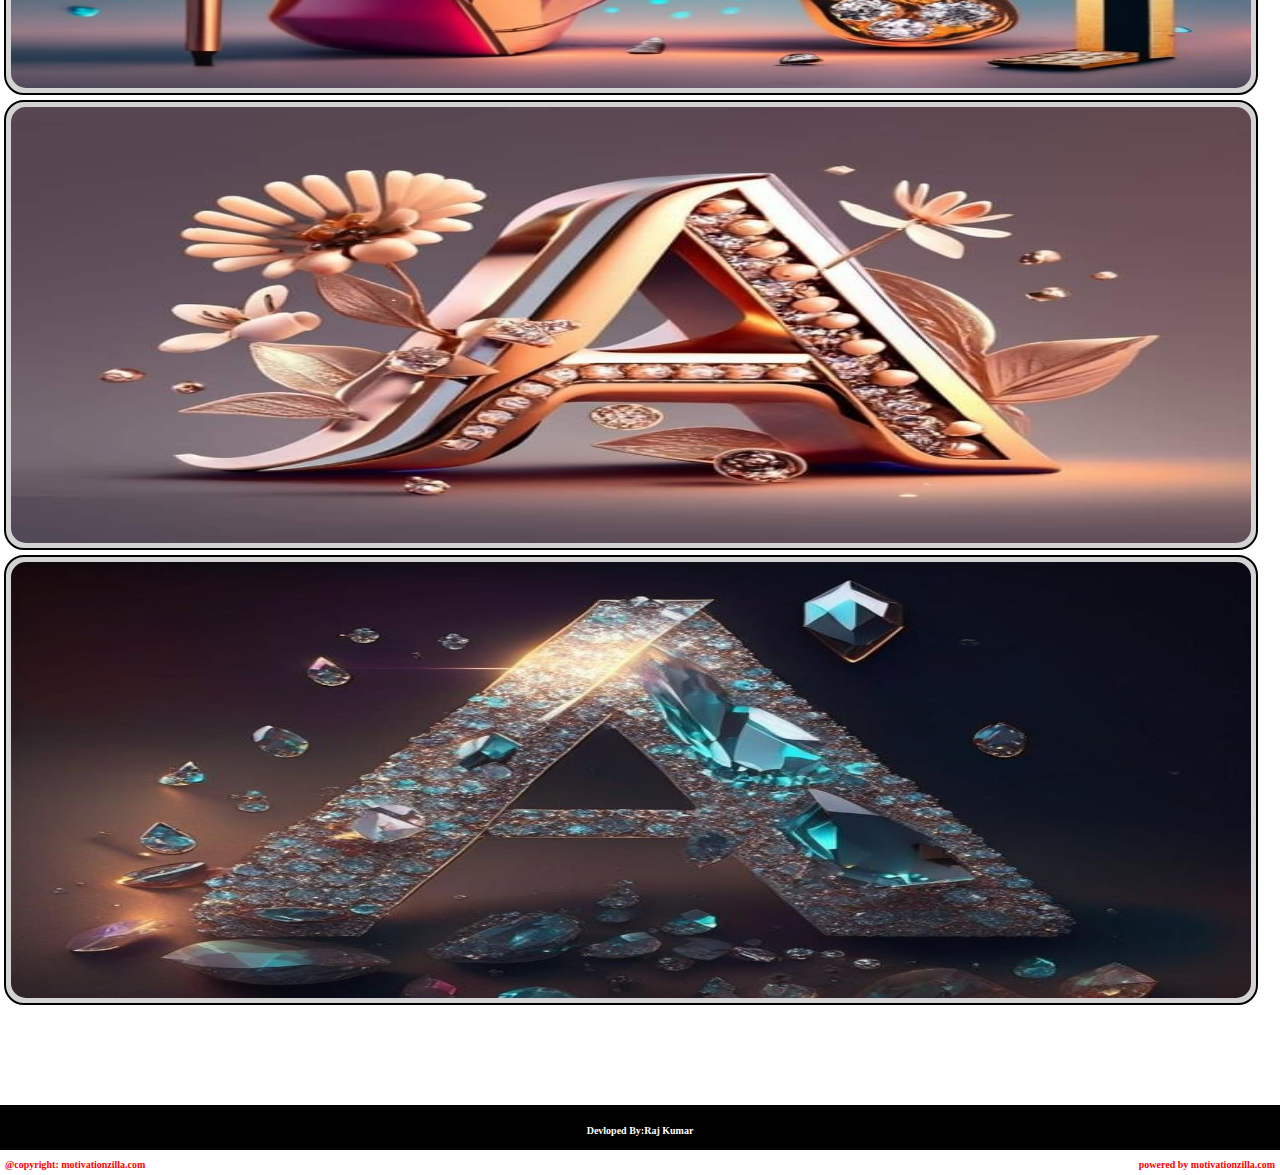
<file: a.html>
<!DOCTYPE html>
<html lang="eng">
  <head>
    <meta charset="UTF-8">
    <meta name="viewport" content="width=device-width, initial-scale=1.0">
    <title>
     A letter Design 
    </title>
    
    <link rel="stylesheet" href="style.css">
    
  </head>
  <body> 
    
    <header>

   <! more app section >
      <div>
              <button id="bto"> = <nav>
                <h4>More Apps</h4> <br>
               <a href="#"><box id="bx1" ></box></a><br>
               <p3>Meri Shayari</p3>
               
              
       <a href="#" ><box id="app2"></box></a>
        <p4> Shayari Ki Khajana</p4>
              
              
                

              </nav>
              
               </button>
               

        
      </div>
      
    <! more app section end>
      
      
      <img src="pro.png">
  

      
      <div id="menu">
        <center>

<div id="heading">

         <a href="index.html"><button id="top"> top </button></a> 
  
        <a href="a.html"><button id="top">A </button></a>
   
         <a href="b.html"><button id="top">B </button></a>
  
        <a href="c.html"><button id="top">C </button></a>
  
         <a href="d.html"><button id="top">D </button></a>

        <a href="e.html"><button id="top">E </button></a>

        <a href="f.html"><button id="top">F </button></a>
        
        <a href="g.html"><button id="top">G </button></a>
        
        <a href="h.html"><button id="top">H </button></a>
        
        <a href="i.html"><button id="top">I </button></a>
   
         <a href="j.html"><button id="top">J </button></a>

        <a href="k.html"><button id="top">K </button></a>
        
        <a href="l.html"><button id="top">L </button></a>
        
        <a href="m.html"><button id="top">M </button></a>
        
        
           <a href="n.html"><button id="top">N </button></a>

        <a href="o.html"><button id="top">O </button></a>
        
        <a href="p.html"><button id="top">P </button></a>
        
        <a href="q.html"><button id="top">Q </button></a> 
        
        
        <a href="r.html"><button id="top">R </button></a>

        <a href="s.html"><button id="top">S </button></a>
        
        <a href="t.html"><button id="top">T </button></a>
        
        <a href="u.html"><button id="top">U </button></a> 
        
         <a href="v.html"><button id="top">V </button></a>

        <a href="w.html"><button id="top">W </button></a>
        
        <a href="x.html"><button id="top">X </button></a>
        
        <a href="y.html"><button id="top">Y </button></a>       
        
        <a href="z.html"><button id="top">Z </button></a>            
         

   


                
                
        </div>
        </center>
        </div>
      
    </header>
    
    
    <section>
      <center>
      
      <div id="box">
    <a href="aimg76.jpg" download="download">   <img id="image" src="aimg76.jpg">
     </a></div>



 

       
      <div id="boxe"> 
    <a href="aimg99.jpg" download="download"><img id="image" src="aimg99.jpg"></a>
       </div>
       
      <div id="boxe">
    <a href="aimg98.jpg" download="download"><img id="image" src="aimg98.jpg"></a>

      </div>
      <div id="boxe">    <a href="aimg97.jpg" download="download"><img id="image" src="aimg97.jpg"></a>
 
       </div>
      <div id="boxe">   <a href="aimg96.jpg" download="download"><img id="image" src="aimg96.jpg"></a>
 
       </div>
      <div id="boxe">   <a href="aimg95.jpg" download="download"><img id="image" src="aimg95.jpg"></a>
 
        </div>
      <div id="boxe">  <a href="aimg94.jpg" download="download"><img id="image" src="aimg94.jpg"></a>
 
          </div>
      <div id="boxe"><a href="aimg93.jpg" download="download"><img id="image" src="aimg93.jpg"></a>
 
        </div>
      <div id="boxe">  <a href="aimg92.jpg" download="download"><img id="image" src="aimg92.jpg"></a>
       </div>
      <div id="boxe">   <a href="aimg91.jpg" download="download"><img id="image" src="aimg91.jpg"></a>
        </div>
      <div id="boxe">  <a href="aimg90.jpg" download="download"><img id="image" src="aimg90.jpg"></a>
        </div>
      <div id="boxe">  <a href="aimg89.jpg" download="download"><img id="image" src="aimg89.jpg"></a>
        </div>
      <div id="boxe">  <a href="aimg88.jpg" download="download"><img id="image" src="aimg88.jpg"></a>
        </div>
      <div id="boxe">  <a href="aimg87.jpg" download="download"><img id="image" src="aimg87.jpg"></a>
         </div>
      <div id="boxe"> <a href="aimg86.jpg" download="download"><img id="image" src="aimg86.jpg"></a>
        </div>
      <div id="boxe">  <a href="aimg85.jpg" download="download"><img id="image" src="aimg85.jpg"></a>
        </div>
      <div id="boxe">  <a href="aimg84.jpg" download="download"><img id="image" src="aimg84.jpg"></a>
        </div>
      <div id="boxe">  <a href="aimg83.jpg" download="download"><img id="image" src="aimg83.jpg"></a>
        </div>
      <div id="boxe">  <a href="aimg82.jpg" download="download"><img id="image" src="aimg82.jpg"></a>
        </div>
      <div id="boxe">  <a href="aimg81.jpg" download="download"><img id="image" src="aimg81.jpg"></a>
        </div>
      <div id="boxe">  <a href="aimg80.jpg" download="download"><img id="image" src="aimg80.jpg"></a>
        </div>
      <div id="boxe">  <a href="aimg79.jpg" download="download"><img id="image" src="aimg79.jpg"></a>
        </div>
      <div id="boxe">  <a href="aimg78.jpg" download="download"><img id="image" src="aimg78.jpg"></a>
       </div>
      <div id="boxe">   <a href="aimg77.jpg" download="download"><img id="image" src="aimg77.jpg"></a>
       </div>
      <div id="boxe">   <a href="aimg76.jpg" download="download"><img id="image" src="aimg76.jpg"></a>
       </div>
      <div id="boxe">   <a href="aimg75.jpg" download="download"><img id="image" src="aimg75.jpg"></a>
       </div>
      <div id="boxe">   <a href="aimg74.jpg" download="download"><img id="image" src="aimg74.jpg"></a>
        </div>
      <div id="boxe">  <a href="aimg73.jpg" download="download"><img id="image" src="aimg73.jpg"></a>
        </div>
      <div id="boxe">  <a href="aimg72.jpg" download="download"><img id="image" src="aimg72.jpg"></a>
        </div>
      <div id="boxe">  <a href="aimg71.jpg" download="download"><img id="image" src="aimg71.jpg"></a>
       </div>
</box>

 
 

      
      
      </center>
    </section>
   
   
    <footer>
      <p>Devloped By:Raj Kumar</p> <br>
        <p1>@copyright: motivationzilla.com</p1>
      <p2>powered by motivationzilla.com</p2>
        
      
    </footer>
    
  </body>
</html>
</file>
<file: style.css>
body{
      margin: 0;
      padding: 0;
    }
    
    
    
      
      header{
        width: 100%;
        height: 60px;
        box-sizing: border-box;
        background-color: green;
        float: left;
        position: fixed;
      }
      
      #menu{
        width: 100%;
        height: 45px;
        box-sizing: border-box;
        border-width:2px ;
        border-color: black;
        margin-top:60px ;
        background-color: yellow;
        position: fixed;
        
      overflow: scroll;
      }
      
      h3{
        float: left;
        margin-block: 6px;
        margin: 10px;
        margin-left:17px ;
        text-decoration: none;
        color: black;
        
        #video{
            font-color:red;
            color:red;
        }
        
      }
      #top{
        width: 45px;
        height: 30px;
        background-color:red ;
        font-size: 20px;
        float: left;
        margin-block: 6px;
        margin: 10px;
        margin-left:10px ;
        text-decoration: none;
        color: white;
        font-weight: bold;
      }
  
      #box{
        width: 98%;
        height: 500px;
        box-sizing: border-box;
        border-width:2px ;
        border-color: black;
        border-style: solid;
        float: left;
        margin-top: 110px;
        margin-left: 3.5px;
        border-radius: 20px;
        background-color: lightgray;
       
        
      }
      #boxe{
        width: 98%;
        height: 450px;
        box-sizing: border-box;
        border-width:2px ;
        border-color: black;
        border-style: solid;
        float: left;
        margin-top: 5px;
        margin-left: 3.5px;
        border-radius: 20px;
        padding: 0;
        background-color: lightgray;
      }
      footer{
        width: 100%;
        height: 45px;
        float: left;
        box-sizing: border-box;
        background-color: black;
        margin-top: 100px;
        
        
      }
      
      p{
        text-align: center;
        color: white;
        font-size: 10px;
        margin-top: 20px;
        font-weight: bold;
        margin-bottom: 0px;
        box-sizing: border-box;
      }
      
      p1{
        color: red;
        font-size: 10px;
        float: left;
        padding: 5px;
        font-weight: bold;
      }
      
      p2{
        color: red;
        font-size: 10px;
        float: right;
        padding: 5px;
        font-weight: bold;
      }
      img{
        width:200px;
        height: 70px;
        box-sizing: border-box;
        float: left;
        margin-top:-7px;
        margin-left:15px;
        
        
      }
     #image{
       width: 100%;
       height: 100%;
       margin: 0;
       padding: 0;
       border-radius: 20px;
       padding: 5px;
       
     }
  #heading{
        width: 1800px;
        height: 40px;
        box-sizing: border-box;
        margin-top:0px ;
        background-color: yellow;
        border-radius: 0 0 20px 20px;
        float: left;
  }
    
    #btn{
      float: right;
      margin: 10px;
      padding: 0;
      margin-top:13px;
      width: 40px;
      height: 40px;
      border-radius:50px;
      background-image: url("abt.png") ;
      background-repeat:no-repeat;
      background-size:40px 40px ;
      background-position: center ;
      border-color: white;
      
    }  
    
    #bto{
      float: left;
      width: 45px;
      height: 40px;
      text-align: center;
      border-radius: 0px;
      box-sizing: border-box;
      font-size: 30px;
      margin: 13px;
      padding: 0px;
      font-weight: bold;
      position: relative;
      
      
    }
    
nav{
width:300px;
height:300px;
float: left;
background-color:green;
position:absolute;
top:90px;
right: 0px;
left: -15px;
box-sizing: border-box;
display: none;
font-size: 70px;
text-align: right;
padding: 10px;
padding-top: 0px;
border-width: 4px 4px 4px 0px;
border-color: #F800FF;
border-style: solid;
      
    }
    
#bto:hover nav{
  display: block;

}

#bto:hover {
  background-color:red;
  transition: 0.5s;
  color: white;

} 




#bx1{
  width: 60px;
  height: 60px;
  float: left;
  background-color: black;
  margin-top: -30px;
  padding: 0px;
  border-radius: 10px;
  margin-bottom: 0px;
}

h4{
  font-size: 25px;
  float: left;
  padding: 0px;
  margin: 0px;
 
}

p3{
  font-size: 11px;
  color: white;
  float: left;
  margin-top: -48px;
  
  
}



#app2{
  width: 60px;
  height: 60px;
  float: right;
  background-color: red;
  margin-top: -110px;
  margin-right: 120px;
  box-sizing: border-box;
  border-radius: 10px;
}

p4{
  font-size: 11px;
  color: white;
  float: left;
  margin-top: -48px;
  margin-left: 80px;
  
}

#p5{
  font-size: 50px;
  float: right;
  margin-top: 105px;
  position: relative;
  margin-right: 10px;
  width: 50px;
  height: 54px;
  background-color: green;
  text-align: center;
  border-width: 4px 4px 4px 0px;
  border-color: #F800FF;
  border-style: solid;
  box-sizing: border-box;
  color: white;
  
}
</file>
